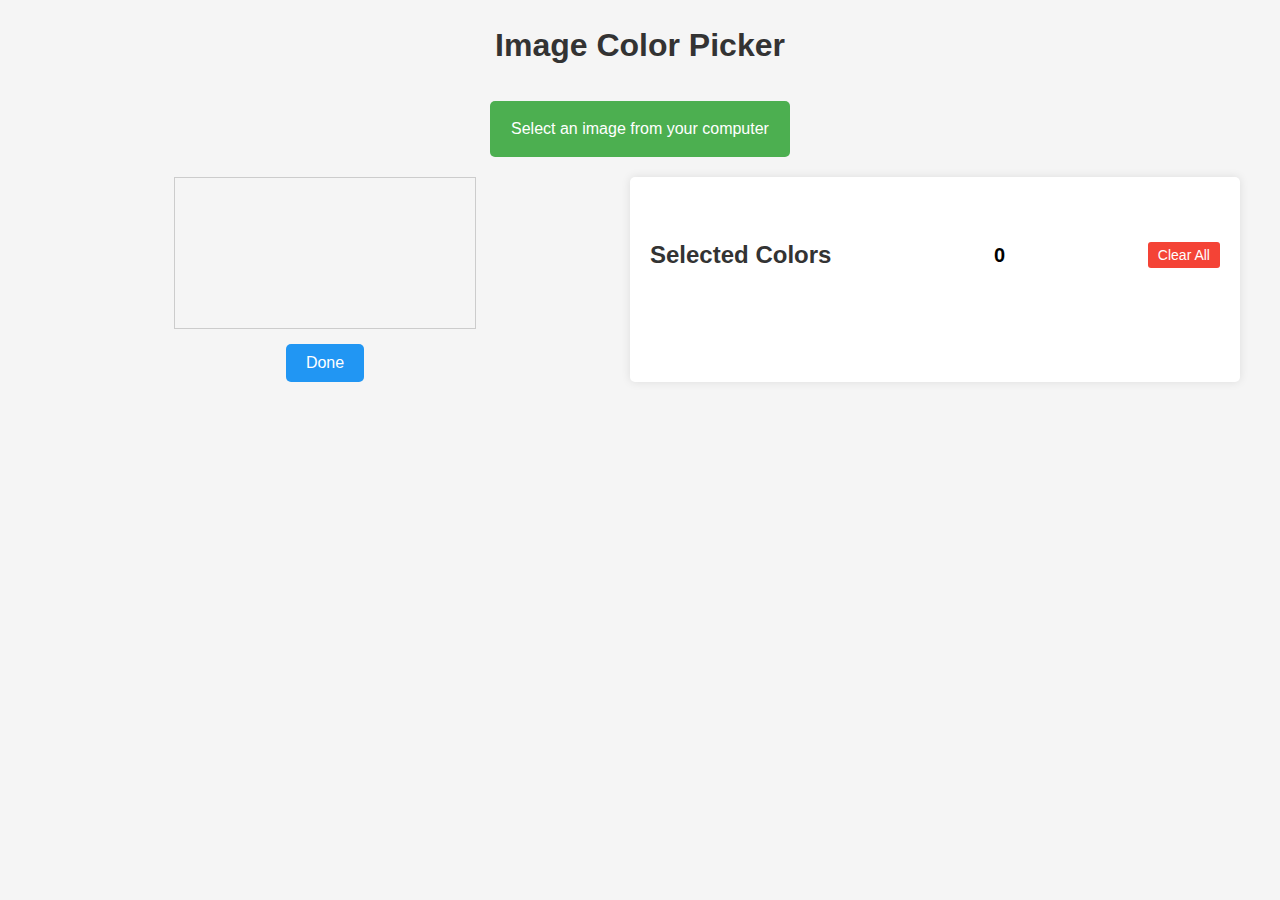
<file: index.html>
<!DOCTYPE html>
<html lang="en">
<head>
    <meta charset="UTF-8">
    <meta name="viewport" content="width=device-width, initial-scale=1.0">
    <title>Image Color Picker</title>
    <link rel="stylesheet" href="styles/main.css">
</head>
<body>
    <div class="container">
        <h1>Image Color Picker</h1>
        
        <div id="upload-section">
            <label for="image-upload" class="upload-label">Select an image from your computer</label>
            <input type="file" id="image-upload" accept="image/*">
        </div>
        
        <div id="app-container" class="hidden">
            <div class="image-container">
                <canvas id="image-canvas"></canvas>
                <button id="done-button">Done</button>
            </div>
            
            <div class="colors-container">
                <div class="colors-header">
                    <h2>Selected Colors</h2>
                    <div id="color-counter" class="color-counter"></div>
                    <button id="clear-button" class="clear-button">Clear All</button>
                </div>
                <div id="colors-list" class="colors-list"></div>
            </div>
        </div>
        
        <div id="success-message" class="hidden">
            <p>Colors copied to clipboard!</p>
            <button id="new-image-button">Pick colors from another image</button>
        </div>
    </div>
    
    <script src="scripts/main.js"></script>
</body>
</html>
</file>
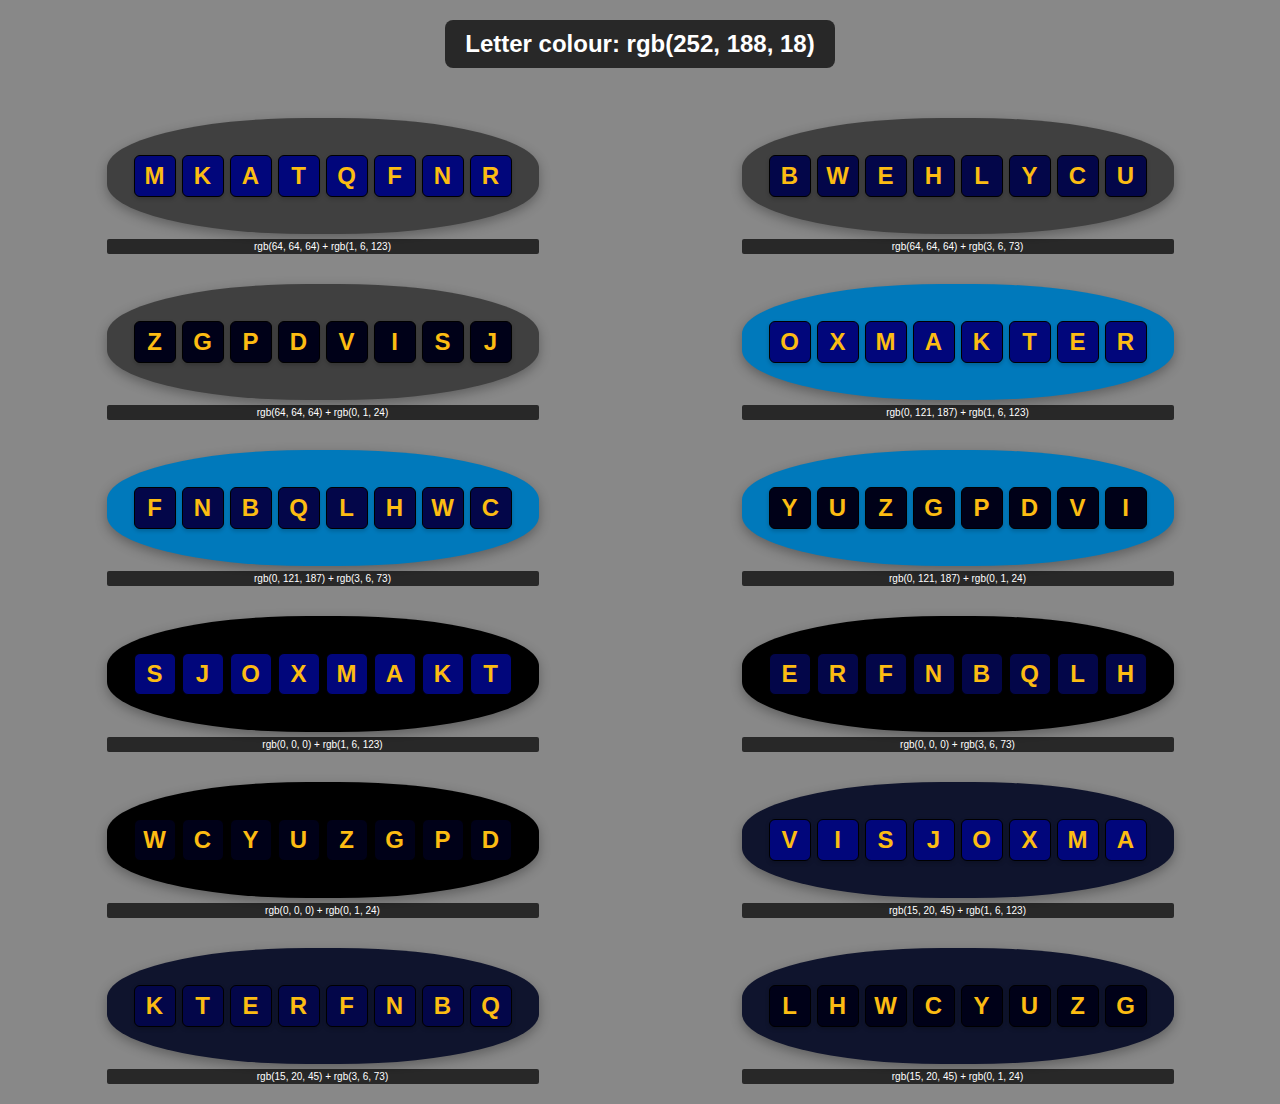
<file: tile_variations..html>
<!DOCTYPE html>
<html lang="en">
<head>
    <meta charset="UTF-8">
    <meta name="viewport" content="width=device-width, initial-scale=1.0">
    <title>Letter Tiles Color Combinations</title>
<style>
    * {
        --yellow1: rgb(252, 188, 18);
        --dark-grey: rgb(64, 64, 64);
        --mid-grey: rgb(0, 121, 187);
        --black: rgb(0, 0, 0);
        --very-dark-blue: rgb(15, 20, 45);
        --tile-blue1: rgb(1, 6, 123);
        --tile-blue2: rgb(3, 6, 73);
        --tile-blue3: rgb(0, 1, 24);
    }
    
    body {
        background-color: #888;
        margin: 0;
        padding: 20px;
        font-family: Arial, sans-serif;
        display: grid;
        grid-template-columns: repeat(3, 1fr);
        gap: 30px;
        min-height: 100vh;
        align-items: center;
        justify-items: center;
    }
    
    .title {
        grid-column: 1 / -1;
        font-size: 24px;
        font-weight: bold;
        color: white;
        text-align: center;
        margin-bottom: 20px;
        background-color: rgba(0,0,0,0.7);
        padding: 10px 20px;
        border-radius: 8px;
    }
    
    .ellipse {
        width: 400px;
        height: 100px;
        border-radius: 200px / 50px;
        display: flex;
        align-items: center;
        justify-content: center;
        gap: 6px;
        padding: 8px 16px;
        box-shadow: 0 4px 12px rgba(0, 0, 0, 0.3);
    }
    
    .letter-tile {
        width: 40px;
        height: 40px;
        color: var(--yellow1);
        display: flex;
        align-items: center;
        justify-content: center;
        font-size: 24px;
        font-weight: bold;
        font-family: Arial, sans-serif;
        border-radius: 6px;
        border: 1px solid #000;
        box-shadow: 0 2px 4px rgba(0, 0, 0, 0.2);
    }
    
    /* Ellipse background classes */
    .ellipse-dark-grey { background-color: var(--dark-grey); }
    .ellipse-mid-grey { background-color: var(--mid-grey); }
    .ellipse-black { background-color: var(--black); }
    .ellipse-very-dark-blue { background-color: var(--very-dark-blue); }
    
    /* Tile background classes */
    .tile-blue1 { background-color: var(--tile-blue1); }
    .tile-blue2 { background-color: var(--tile-blue2); }
    .tile-blue3 { background-color: var(--tile-blue3); }
    
    .color-label {
        font-size: 10px;
        color: white;
        text-align: center;
        margin-top: 5px;
        background-color: rgba(0,0,0,0.7);
        padding: 2px 4px;
        border-radius: 2px;
    }
    
    @media (max-width: 1400px) {
        body {
            grid-template-columns: repeat(2, 1fr);
        }
    }
    
    @media (max-width: 900px) {
        body {
            grid-template-columns: 1fr;
        }
        
        .ellipse {
            width: 90vw;
            height: 12vw;
            border-radius: 45vw / 6vw;
        }
        
        .letter-tile {
            width: 8vw;
            height: 8vw;
            font-size: 4vw;
        }
    }
</style>
</head>
<body>
    <div class="title">Letter colour: rgb(252, 188, 18)</div>
    
    <!-- Dark Grey Ellipse + Blue1 Tiles -->
    <div>
        <div class="ellipse ellipse-dark-grey">
            <div class="letter-tile tile-blue1">M</div>
            <div class="letter-tile tile-blue1">K</div>
            <div class="letter-tile tile-blue1">A</div>
            <div class="letter-tile tile-blue1">T</div>
            <div class="letter-tile tile-blue1">Q</div>
            <div class="letter-tile tile-blue1">F</div>
            <div class="letter-tile tile-blue1">N</div>
            <div class="letter-tile tile-blue1">R</div>
        </div>
        <div class="color-label">rgb(64, 64, 64) + rgb(1, 6, 123)</div>
    </div>
    
    <!-- Dark Grey Ellipse + Blue2 Tiles -->
    <div>
        <div class="ellipse ellipse-dark-grey">
            <div class="letter-tile tile-blue2">B</div>
            <div class="letter-tile tile-blue2">W</div>
            <div class="letter-tile tile-blue2">E</div>
            <div class="letter-tile tile-blue2">H</div>
            <div class="letter-tile tile-blue2">L</div>
            <div class="letter-tile tile-blue2">Y</div>
            <div class="letter-tile tile-blue2">C</div>
            <div class="letter-tile tile-blue2">U</div>
        </div>
        <div class="color-label">rgb(64, 64, 64) + rgb(3, 6, 73)</div>
    </div>
    
    <!-- Dark Grey Ellipse + Blue3 Tiles -->
    <div>
        <div class="ellipse ellipse-dark-grey">
            <div class="letter-tile tile-blue3">Z</div>
            <div class="letter-tile tile-blue3">G</div>
            <div class="letter-tile tile-blue3">P</div>
            <div class="letter-tile tile-blue3">D</div>
            <div class="letter-tile tile-blue3">V</div>
            <div class="letter-tile tile-blue3">I</div>
            <div class="letter-tile tile-blue3">S</div>
            <div class="letter-tile tile-blue3">J</div>
        </div>
        <div class="color-label">rgb(64, 64, 64) + rgb(0, 1, 24)</div>
    </div>
    
    <!-- Mid Grey Ellipse + Blue1 Tiles -->
    <div>
        <div class="ellipse ellipse-mid-grey">
            <div class="letter-tile tile-blue1">O</div>
            <div class="letter-tile tile-blue1">X</div>
            <div class="letter-tile tile-blue1">M</div>
            <div class="letter-tile tile-blue1">A</div>
            <div class="letter-tile tile-blue1">K</div>
            <div class="letter-tile tile-blue1">T</div>
            <div class="letter-tile tile-blue1">E</div>
            <div class="letter-tile tile-blue1">R</div>
        </div>
        <div class="color-label">rgb(0, 121, 187) + rgb(1, 6, 123)</div>
    </div>
    
    <!-- Mid Grey Ellipse + Blue2 Tiles -->
    <div>
        <div class="ellipse ellipse-mid-grey">
            <div class="letter-tile tile-blue2">F</div>
            <div class="letter-tile tile-blue2">N</div>
            <div class="letter-tile tile-blue2">B</div>
            <div class="letter-tile tile-blue2">Q</div>
            <div class="letter-tile tile-blue2">L</div>
            <div class="letter-tile tile-blue2">H</div>
            <div class="letter-tile tile-blue2">W</div>
            <div class="letter-tile tile-blue2">C</div>
        </div>
        <div class="color-label">rgb(0, 121, 187) + rgb(3, 6, 73)</div>
    </div>
    
    <!-- Mid Grey Ellipse + Blue3 Tiles -->
    <div>
        <div class="ellipse ellipse-mid-grey">
            <div class="letter-tile tile-blue3">Y</div>
            <div class="letter-tile tile-blue3">U</div>
            <div class="letter-tile tile-blue3">Z</div>
            <div class="letter-tile tile-blue3">G</div>
            <div class="letter-tile tile-blue3">P</div>
            <div class="letter-tile tile-blue3">D</div>
            <div class="letter-tile tile-blue3">V</div>
            <div class="letter-tile tile-blue3">I</div>
        </div>
        <div class="color-label">rgb(0, 121, 187) + rgb(0, 1, 24)</div>
    </div>
    
    <!-- Black Ellipse + Blue1 Tiles -->
    <div>
        <div class="ellipse ellipse-black">
            <div class="letter-tile tile-blue1">S</div>
            <div class="letter-tile tile-blue1">J</div>
            <div class="letter-tile tile-blue1">O</div>
            <div class="letter-tile tile-blue1">X</div>
            <div class="letter-tile tile-blue1">M</div>
            <div class="letter-tile tile-blue1">A</div>
            <div class="letter-tile tile-blue1">K</div>
            <div class="letter-tile tile-blue1">T</div>
        </div>
        <div class="color-label">rgb(0, 0, 0) + rgb(1, 6, 123)</div>
    </div>
    
    <!-- Black Ellipse + Blue2 Tiles -->
    <div>
        <div class="ellipse ellipse-black">
            <div class="letter-tile tile-blue2">E</div>
            <div class="letter-tile tile-blue2">R</div>
            <div class="letter-tile tile-blue2">F</div>
            <div class="letter-tile tile-blue2">N</div>
            <div class="letter-tile tile-blue2">B</div>
            <div class="letter-tile tile-blue2">Q</div>
            <div class="letter-tile tile-blue2">L</div>
            <div class="letter-tile tile-blue2">H</div>
        </div>
        <div class="color-label">rgb(0, 0, 0) + rgb(3, 6, 73)</div>
    </div>
    
    <!-- Black Ellipse + Blue3 Tiles -->
    <div>
        <div class="ellipse ellipse-black">
            <div class="letter-tile tile-blue3">W</div>
            <div class="letter-tile tile-blue3">C</div>
            <div class="letter-tile tile-blue3">Y</div>
            <div class="letter-tile tile-blue3">U</div>
            <div class="letter-tile tile-blue3">Z</div>
            <div class="letter-tile tile-blue3">G</div>
            <div class="letter-tile tile-blue3">P</div>
            <div class="letter-tile tile-blue3">D</div>
        </div>
        <div class="color-label">rgb(0, 0, 0) + rgb(0, 1, 24)</div>
    </div>
    
    <!-- Very Dark Blue Ellipse + Blue1 Tiles -->
    <div>
        <div class="ellipse ellipse-very-dark-blue">
            <div class="letter-tile tile-blue1">V</div>
            <div class="letter-tile tile-blue1">I</div>
            <div class="letter-tile tile-blue1">S</div>
            <div class="letter-tile tile-blue1">J</div>
            <div class="letter-tile tile-blue1">O</div>
            <div class="letter-tile tile-blue1">X</div>
            <div class="letter-tile tile-blue1">M</div>
            <div class="letter-tile tile-blue1">A</div>
        </div>
        <div class="color-label">rgb(15, 20, 45) + rgb(1, 6, 123)</div>
    </div>
    
    <!-- Very Dark Blue Ellipse + Blue2 Tiles -->
    <div>
        <div class="ellipse ellipse-very-dark-blue">
            <div class="letter-tile tile-blue2">K</div>
            <div class="letter-tile tile-blue2">T</div>
            <div class="letter-tile tile-blue2">E</div>
            <div class="letter-tile tile-blue2">R</div>
            <div class="letter-tile tile-blue2">F</div>
            <div class="letter-tile tile-blue2">N</div>
            <div class="letter-tile tile-blue2">B</div>
            <div class="letter-tile tile-blue2">Q</div>
        </div>
        <div class="color-label">rgb(15, 20, 45) + rgb(3, 6, 73)</div>
    </div>
    
    <!-- Very Dark Blue Ellipse + Blue3 Tiles -->
    <div>
        <div class="ellipse ellipse-very-dark-blue">
            <div class="letter-tile tile-blue3">L</div>
            <div class="letter-tile tile-blue3">H</div>
            <div class="letter-tile tile-blue3">W</div>
            <div class="letter-tile tile-blue3">C</div>
            <div class="letter-tile tile-blue3">Y</div>
            <div class="letter-tile tile-blue3">U</div>
            <div class="letter-tile tile-blue3">Z</div>
            <div class="letter-tile tile-blue3">G</div>
        </div>
        <div class="color-label">rgb(15, 20, 45) + rgb(0, 1, 24)</div>
    </div>
</body>
</html>
</file>
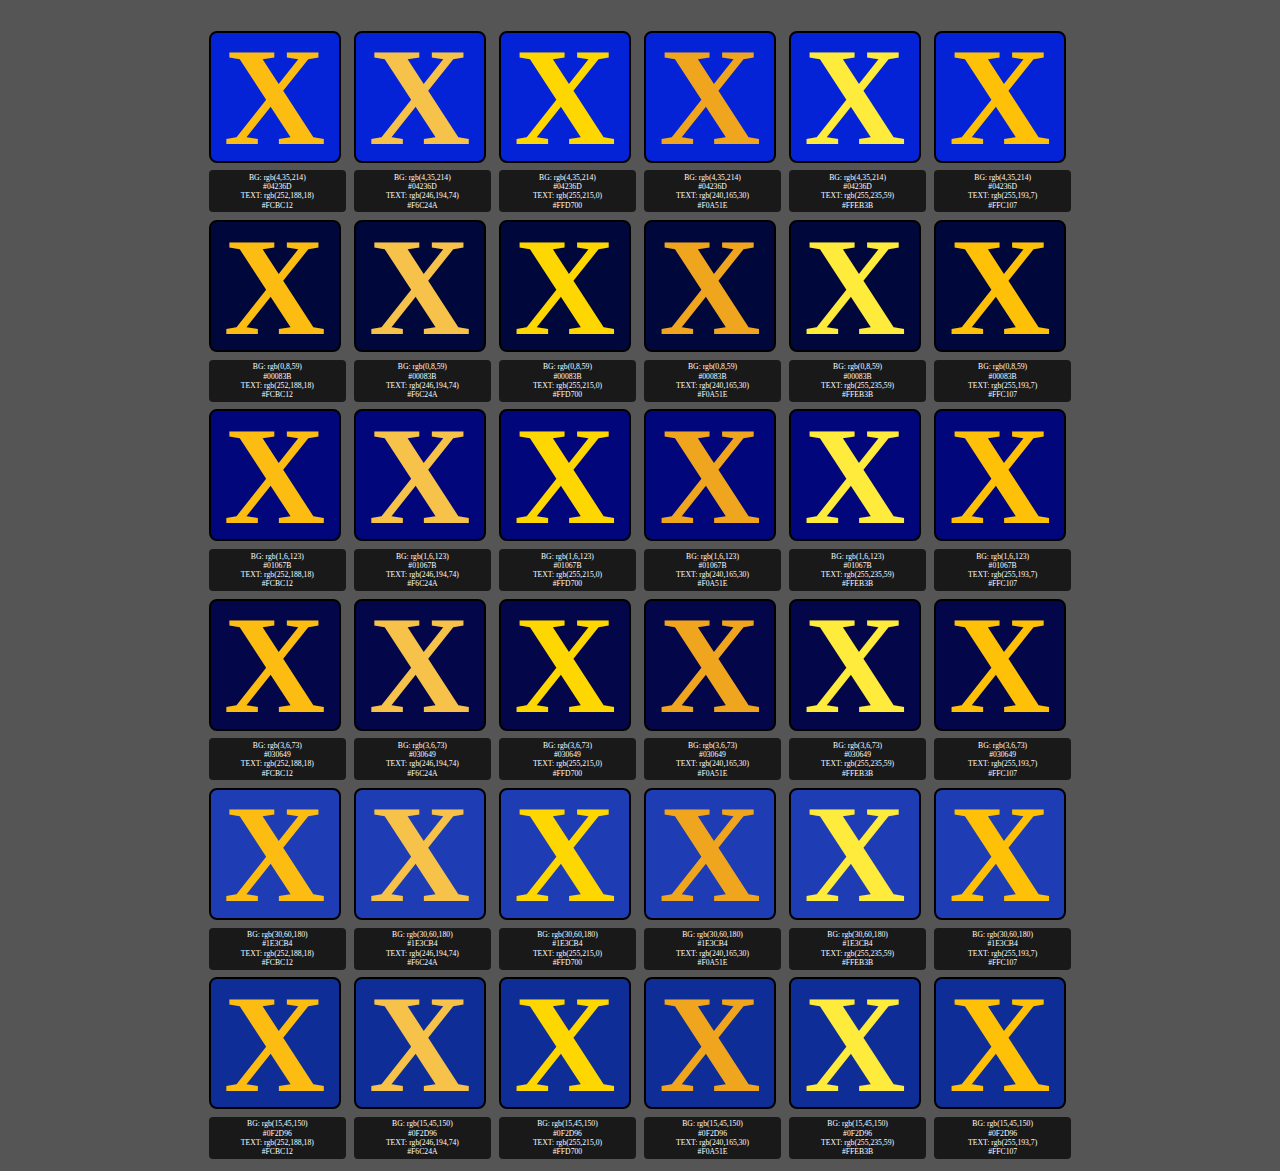
<file: tile_variations.html>
<!DOCTYPE html>
<html lang="en">
<head>
    <meta charset="UTF-8">
    <meta name="viewport" content="width=device-width, initial-scale=1.0">
    <title>Color Variations</title>
<style>
    * {
        --blue1: rgb(4, 35, 214);
        --blue2: rgb(0, 8, 59);
        --blue3: rgb(1, 6, 123);
        --blue4: rgb(3, 6, 73);
        --blue5: rgb(30, 60, 180);
        --blue6: rgb(15, 45, 150);
        --yellow1: rgb(252, 188, 18);
        --yellow2: rgb(246, 194, 74);
        --yellow3: rgb(255, 215, 0);
        --yellow4: rgb(240, 165, 30);
        --yellow5: rgb(255, 235, 59);
        --yellow6: rgb(255, 193, 7);
        background-color: #555;
    }
    .color-square {
        height: 10vw;
        width: 10vw;
        border: 2px solid #000;
        display: flex;
        align-items: center;
        justify-content: center;
        font-size: 11vw;
        font-weight: bold;
        margin: 0.3vw;
        border-radius: 8px;
    }
    
    .color-label {
        font-size: 0.6vw;
        color: white;
        text-align: center;
        line-height: 1.2;
        margin: 0.3vw;
        padding: 0.2vw;
        background-color: rgba(0,0,0,0.7);
        border-radius: 4px;
    }
    div#main {
        display: grid;
        grid-template-columns: repeat(6, 1fr);
        grid-template-rows: repeat(12, auto);
        gap: 0;
        width: 68vw;
        height: auto;
        margin: 0 auto;
        margin-top: 3vh;
        border: none;
    }
    .bg-blue1 { background-color: var(--blue1); }
    .bg-blue2 { background-color: var(--blue2); }
    .bg-blue3 { background-color: var(--blue3); }
    .bg-blue4 { background-color: var(--blue4); }
    .bg-blue5 { background-color: var(--blue5); }
    .bg-blue6 { background-color: var(--blue6); }
    
    .text-yellow1 { color: var(--yellow1); }
    .text-yellow2 { color: var(--yellow2); }
    .text-yellow3 { color: var(--yellow3); }
    .text-yellow4 { color: var(--yellow4); }
    .text-yellow5 { color: var(--yellow5); }
    .text-yellow6 { color: var(--yellow6); }
    
    .color-square {
        border-radius: 8px;
    }
</style>
</head>
<body>
    <div id="main">
        <!-- Row 1: Blue1 backgrounds with all yellow text colors -->
        <div class="color-square bg-blue1 text-yellow1">X</div>
        <div class="color-square bg-blue1 text-yellow2">X</div>
        <div class="color-square bg-blue1 text-yellow3">X</div>
        <div class="color-square bg-blue1 text-yellow4">X</div>
        <div class="color-square bg-blue1 text-yellow5">X</div>
        <div class="color-square bg-blue1 text-yellow6">X</div>
        
        <!-- Labels for Row 1 -->
        <div class="color-label">BG: rgb(4,35,214)<br>#04236D<br>TEXT: rgb(252,188,18)<br>#FCBC12</div>
        <div class="color-label">BG: rgb(4,35,214)<br>#04236D<br>TEXT: rgb(246,194,74)<br>#F6C24A</div>
        <div class="color-label">BG: rgb(4,35,214)<br>#04236D<br>TEXT: rgb(255,215,0)<br>#FFD700</div>
        <div class="color-label">BG: rgb(4,35,214)<br>#04236D<br>TEXT: rgb(240,165,30)<br>#F0A51E</div>
        <div class="color-label">BG: rgb(4,35,214)<br>#04236D<br>TEXT: rgb(255,235,59)<br>#FFEB3B</div>
        <div class="color-label">BG: rgb(4,35,214)<br>#04236D<br>TEXT: rgb(255,193,7)<br>#FFC107</div>
        
        <!-- Row 2: Blue2 backgrounds with all yellow text colors -->
        <div class="color-square bg-blue2 text-yellow1">X</div>
        <div class="color-square bg-blue2 text-yellow2">X</div>
        <div class="color-square bg-blue2 text-yellow3">X</div>
        <div class="color-square bg-blue2 text-yellow4">X</div>
        <div class="color-square bg-blue2 text-yellow5">X</div>
        <div class="color-square bg-blue2 text-yellow6">X</div>
        
        <!-- Labels for Row 2 -->
        <div class="color-label">BG: rgb(0,8,59)<br>#00083B<br>TEXT: rgb(252,188,18)<br>#FCBC12</div>
        <div class="color-label">BG: rgb(0,8,59)<br>#00083B<br>TEXT: rgb(246,194,74)<br>#F6C24A</div>
        <div class="color-label">BG: rgb(0,8,59)<br>#00083B<br>TEXT: rgb(255,215,0)<br>#FFD700</div>
        <div class="color-label">BG: rgb(0,8,59)<br>#00083B<br>TEXT: rgb(240,165,30)<br>#F0A51E</div>
        <div class="color-label">BG: rgb(0,8,59)<br>#00083B<br>TEXT: rgb(255,235,59)<br>#FFEB3B</div>
        <div class="color-label">BG: rgb(0,8,59)<br>#00083B<br>TEXT: rgb(255,193,7)<br>#FFC107</div>
        
        <!-- Row 3: Blue3 backgrounds with all yellow text colors -->
        <div class="color-square bg-blue3 text-yellow1">X</div>
        <div class="color-square bg-blue3 text-yellow2">X</div>
        <div class="color-square bg-blue3 text-yellow3">X</div>
        <div class="color-square bg-blue3 text-yellow4">X</div>
        <div class="color-square bg-blue3 text-yellow5">X</div>
        <div class="color-square bg-blue3 text-yellow6">X</div>
        
        <!-- Labels for Row 3 -->
        <div class="color-label">BG: rgb(1,6,123)<br>#01067B<br>TEXT: rgb(252,188,18)<br>#FCBC12</div>
        <div class="color-label">BG: rgb(1,6,123)<br>#01067B<br>TEXT: rgb(246,194,74)<br>#F6C24A</div>
        <div class="color-label">BG: rgb(1,6,123)<br>#01067B<br>TEXT: rgb(255,215,0)<br>#FFD700</div>
        <div class="color-label">BG: rgb(1,6,123)<br>#01067B<br>TEXT: rgb(240,165,30)<br>#F0A51E</div>
        <div class="color-label">BG: rgb(1,6,123)<br>#01067B<br>TEXT: rgb(255,235,59)<br>#FFEB3B</div>
        <div class="color-label">BG: rgb(1,6,123)<br>#01067B<br>TEXT: rgb(255,193,7)<br>#FFC107</div>
        
        <!-- Row 4: Blue4 backgrounds with all yellow text colors -->
        <div class="color-square bg-blue4 text-yellow1">X</div>
        <div class="color-square bg-blue4 text-yellow2">X</div>
        <div class="color-square bg-blue4 text-yellow3">X</div>
        <div class="color-square bg-blue4 text-yellow4">X</div>
        <div class="color-square bg-blue4 text-yellow5">X</div>
        <div class="color-square bg-blue4 text-yellow6">X</div>
        
        <!-- Labels for Row 4 -->
        <div class="color-label">BG: rgb(3,6,73)<br>#030649<br>TEXT: rgb(252,188,18)<br>#FCBC12</div>
        <div class="color-label">BG: rgb(3,6,73)<br>#030649<br>TEXT: rgb(246,194,74)<br>#F6C24A</div>
        <div class="color-label">BG: rgb(3,6,73)<br>#030649<br>TEXT: rgb(255,215,0)<br>#FFD700</div>
        <div class="color-label">BG: rgb(3,6,73)<br>#030649<br>TEXT: rgb(240,165,30)<br>#F0A51E</div>
        <div class="color-label">BG: rgb(3,6,73)<br>#030649<br>TEXT: rgb(255,235,59)<br>#FFEB3B</div>
        <div class="color-label">BG: rgb(3,6,73)<br>#030649<br>TEXT: rgb(255,193,7)<br>#FFC107</div>
        
        <!-- Row 5: Blue5 backgrounds with all yellow text colors -->
        <div class="color-square bg-blue5 text-yellow1">X</div>
        <div class="color-square bg-blue5 text-yellow2">X</div>
        <div class="color-square bg-blue5 text-yellow3">X</div>
        <div class="color-square bg-blue5 text-yellow4">X</div>
        <div class="color-square bg-blue5 text-yellow5">X</div>
        <div class="color-square bg-blue5 text-yellow6">X</div>
        
        <!-- Labels for Row 5 -->
        <div class="color-label">BG: rgb(30,60,180)<br>#1E3CB4<br>TEXT: rgb(252,188,18)<br>#FCBC12</div>
        <div class="color-label">BG: rgb(30,60,180)<br>#1E3CB4<br>TEXT: rgb(246,194,74)<br>#F6C24A</div>
        <div class="color-label">BG: rgb(30,60,180)<br>#1E3CB4<br>TEXT: rgb(255,215,0)<br>#FFD700</div>
        <div class="color-label">BG: rgb(30,60,180)<br>#1E3CB4<br>TEXT: rgb(240,165,30)<br>#F0A51E</div>
        <div class="color-label">BG: rgb(30,60,180)<br>#1E3CB4<br>TEXT: rgb(255,235,59)<br>#FFEB3B</div>
        <div class="color-label">BG: rgb(30,60,180)<br>#1E3CB4<br>TEXT: rgb(255,193,7)<br>#FFC107</div>
        
        <!-- Row 6: Blue6 backgrounds with all yellow text colors -->
        <div class="color-square bg-blue6 text-yellow1">X</div>
        <div class="color-square bg-blue6 text-yellow2">X</div>
        <div class="color-square bg-blue6 text-yellow3">X</div>
        <div class="color-square bg-blue6 text-yellow4">X</div>
        <div class="color-square bg-blue6 text-yellow5">X</div>
        <div class="color-square bg-blue6 text-yellow6">X</div>
        
        <!-- Labels for Row 6 -->
        <div class="color-label">BG: rgb(15,45,150)<br>#0F2D96<br>TEXT: rgb(252,188,18)<br>#FCBC12</div>
        <div class="color-label">BG: rgb(15,45,150)<br>#0F2D96<br>TEXT: rgb(246,194,74)<br>#F6C24A</div>
        <div class="color-label">BG: rgb(15,45,150)<br>#0F2D96<br>TEXT: rgb(255,215,0)<br>#FFD700</div>
        <div class="color-label">BG: rgb(15,45,150)<br>#0F2D96<br>TEXT: rgb(240,165,30)<br>#F0A51E</div>
        <div class="color-label">BG: rgb(15,45,150)<br>#0F2D96<br>TEXT: rgb(255,235,59)<br>#FFEB3B</div>
        <div class="color-label">BG: rgb(15,45,150)<br>#0F2D96<br>TEXT: rgb(255,193,7)<br>#FFC107</div>
    </div>
</body>
</html>
</file>
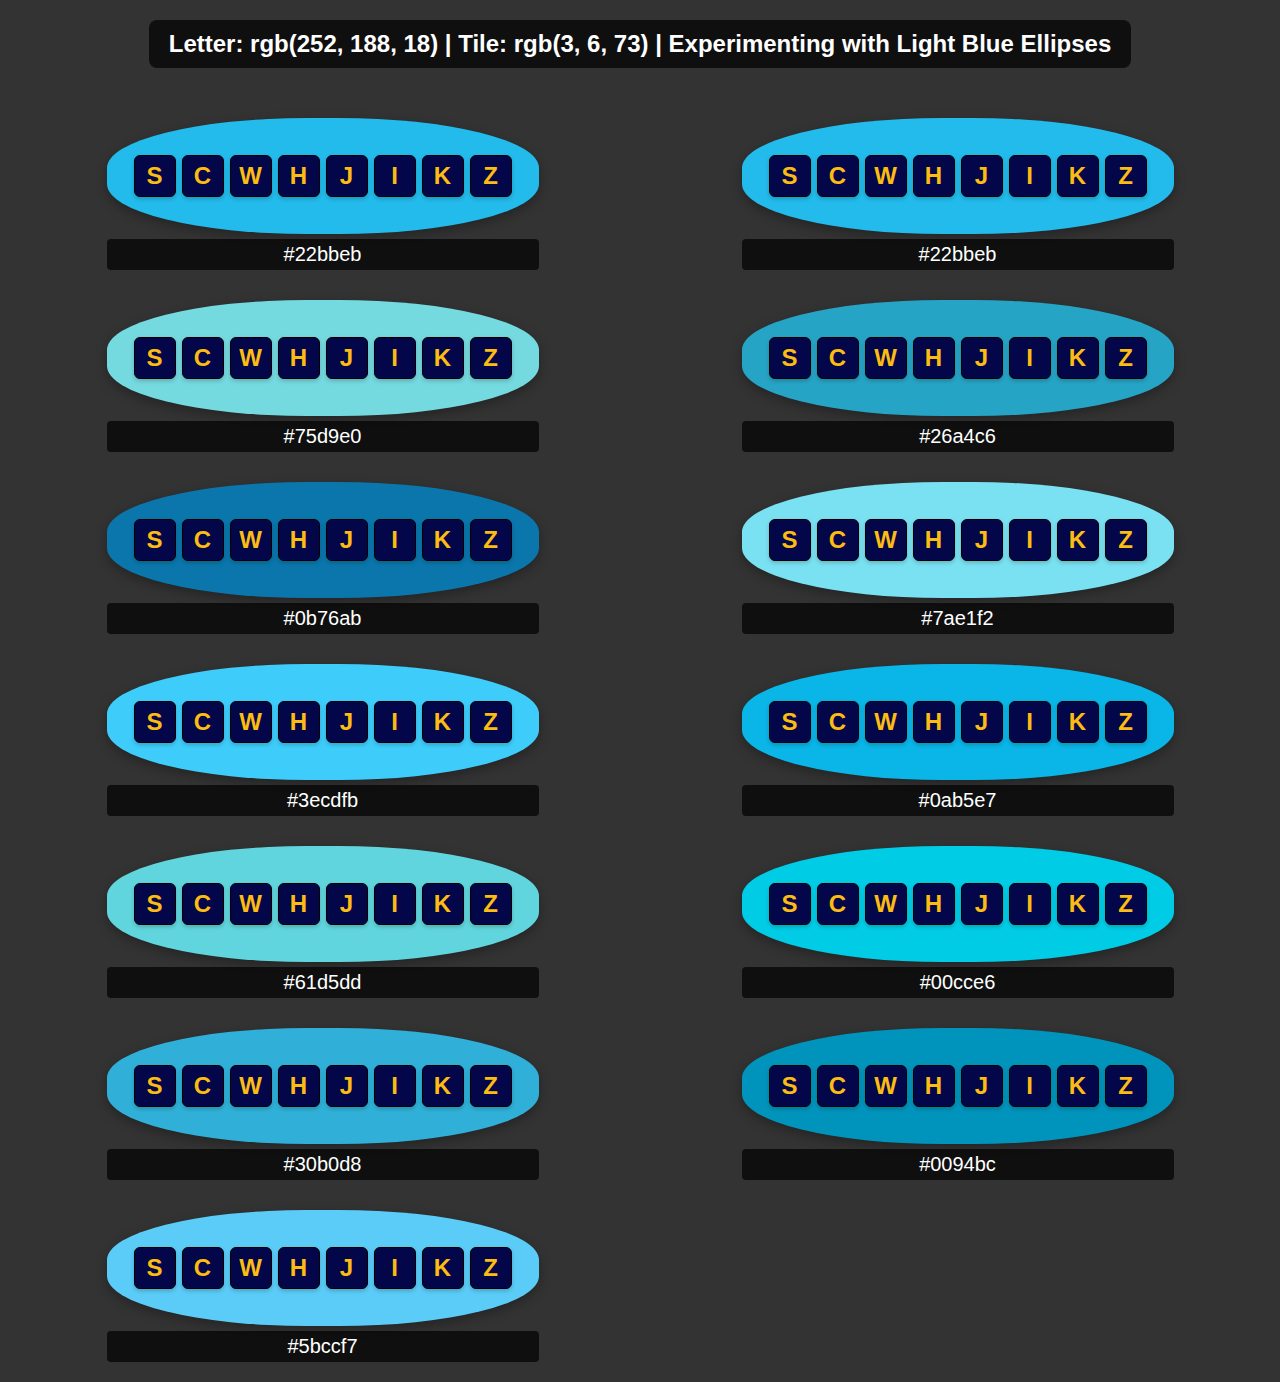
<file: tile_variations_3.html>
<!DOCTYPE html>
<html lang="en">
<head>
    <meta charset="UTF-8">
    <meta name="viewport" content="width=device-width, initial-scale=1.0">
    <title>Light Blue Ellipse Background Experiments</title>
<style>
    * {
        --yellow1: rgb(252, 188, 18);
        --tile-blue: rgb(3, 6, 73);
        
        /* Selected light blue variations */
        --blue-1: #22bbeb;
        --blue-2: #22bbeb;
        --blue-3: #75d9e0;
        --blue-4: #26a4c6;
        --blue-5: #0b76ab;
        --blue-6: #7ae1f2;
        --blue-7: #3ecdfb;
        --blue-8: #0ab5e7;
        --blue-9: #61d5dd;
        --blue-10: #00cce6;
        --blue-11: #30b0d8;
        --blue-12: #0094bc;
        --blue-13: #5bccf7;
    }
    
    body {
        background-color: #333;
        margin: 0;
        padding: 20px;
        font-family: Arial, sans-serif;
        display: grid;
        grid-template-columns: repeat(3, 1fr);
        gap: 30px;
        min-height: 100vh;
        align-items: center;
        justify-items: center;
    }
    
    .title {
        grid-column: 1 / -1;
        font-size: 24px;
        font-weight: bold;
        color: white;
        text-align: center;
        margin-bottom: 20px;
        background-color: rgba(0,0,0,0.7);
        padding: 10px 20px;
        border-radius: 8px;
    }
    
    .ellipse {
        width: 400px;
        height: 100px;
        border-radius: 200px / 50px;
        display: flex;
        align-items: center;
        justify-content: center;
        gap: 6px;
        padding: 8px 16px;
        box-shadow: 0 4px 12px rgba(0, 0, 0, 0.3);
    }
    
    .letter-tile {
        width: 40px;
        height: 40px;
        background-color: var(--tile-blue);
        color: var(--yellow1);
        display: flex;
        align-items: center;
        justify-content: center;
        font-size: 24px;
        font-weight: bold;
        font-family: Arial, sans-serif;
        border-radius: 6px;
        border: 1px solid #000;
        box-shadow: 0 2px 4px rgba(0, 0, 0, 0.2);
    }
    
    /* Ellipse background classes */
    .ellipse-1 { background-color: var(--blue-1); }
    .ellipse-2 { background-color: var(--blue-2); }
    .ellipse-3 { background-color: var(--blue-3); }
    .ellipse-4 { background-color: var(--blue-4); }
    .ellipse-5 { background-color: var(--blue-5); }
    .ellipse-6 { background-color: var(--blue-6); }
    .ellipse-7 { background-color: var(--blue-7); }
    .ellipse-8 { background-color: var(--blue-8); }
    .ellipse-9 { background-color: var(--blue-9); }
    .ellipse-10 { background-color: var(--blue-10); }
    .ellipse-11 { background-color: var(--blue-11); }
    .ellipse-12 { background-color: var(--blue-12); }
    .ellipse-13 { background-color: var(--blue-13); }
    
    .color-label {
        font-size: 20px;
        color: white;
        text-align: center;
        margin-top: 5px;
        background-color: rgba(0,0,0,0.7);
        padding: 4px 8px;
        border-radius: 4px;
    }
    
    @media (max-width: 1400px) {
        body {
            grid-template-columns: repeat(2, 1fr);
        }
    }
    
    @media (max-width: 900px) {
        body {
            grid-template-columns: 1fr;
        }
        
        .ellipse {
            width: 90vw;
            height: 12vw;
            border-radius: 45vw / 6vw;
        }
        
        .letter-tile {
            width: 8vw;
            height: 8vw;
            font-size: 4vw;
        }
        
        .color-label {
            font-size: 3vw;
        }
    }
</style>
</head>
<body>
    <div class="title">Letter: rgb(252, 188, 18) | Tile: rgb(3, 6, 73) | Experimenting with Light Blue Ellipses</div>
    
    <!-- Blue 1 -->
    <div>
        <div class="ellipse ellipse-1">
            <div class="letter-tile">S</div>
            <div class="letter-tile">C</div>
            <div class="letter-tile">W</div>
            <div class="letter-tile">H</div>
            <div class="letter-tile">J</div>
            <div class="letter-tile">I</div>
            <div class="letter-tile">K</div>
            <div class="letter-tile">Z</div>
        </div>
        <div class="color-label">#22bbeb</div>
    </div>
    
    <!-- Blue 2 -->
    <div>
        <div class="ellipse ellipse-2">
            <div class="letter-tile">S</div>
            <div class="letter-tile">C</div>
            <div class="letter-tile">W</div>
            <div class="letter-tile">H</div>
            <div class="letter-tile">J</div>
            <div class="letter-tile">I</div>
            <div class="letter-tile">K</div>
            <div class="letter-tile">Z</div>
        </div>
        <div class="color-label">#22bbeb</div>
    </div>
    
    <!-- Blue 3 -->
    <div>
        <div class="ellipse ellipse-3">
            <div class="letter-tile">S</div>
            <div class="letter-tile">C</div>
            <div class="letter-tile">W</div>
            <div class="letter-tile">H</div>
            <div class="letter-tile">J</div>
            <div class="letter-tile">I</div>
            <div class="letter-tile">K</div>
            <div class="letter-tile">Z</div>
        </div>
        <div class="color-label">#75d9e0</div>
    </div>
    
    <!-- Blue 4 -->
    <div>
        <div class="ellipse ellipse-4">
            <div class="letter-tile">S</div>
            <div class="letter-tile">C</div>
            <div class="letter-tile">W</div>
            <div class="letter-tile">H</div>
            <div class="letter-tile">J</div>
            <div class="letter-tile">I</div>
            <div class="letter-tile">K</div>
            <div class="letter-tile">Z</div>
        </div>
        <div class="color-label">#26a4c6</div>
    </div>
    
    <!-- Blue 5 -->
    <div>
        <div class="ellipse ellipse-5">
            <div class="letter-tile">S</div>
            <div class="letter-tile">C</div>
            <div class="letter-tile">W</div>
            <div class="letter-tile">H</div>
            <div class="letter-tile">J</div>
            <div class="letter-tile">I</div>
            <div class="letter-tile">K</div>
            <div class="letter-tile">Z</div>
        </div>
        <div class="color-label">#0b76ab</div>
    </div>
    
    <!-- Blue 6 -->
    <div>
        <div class="ellipse ellipse-6">
            <div class="letter-tile">S</div>
            <div class="letter-tile">C</div>
            <div class="letter-tile">W</div>
            <div class="letter-tile">H</div>
            <div class="letter-tile">J</div>
            <div class="letter-tile">I</div>
            <div class="letter-tile">K</div>
            <div class="letter-tile">Z</div>
        </div>
        <div class="color-label">#7ae1f2</div>
    </div>
    
    <!-- Blue 7 -->
    <div>
        <div class="ellipse ellipse-7">
            <div class="letter-tile">S</div>
            <div class="letter-tile">C</div>
            <div class="letter-tile">W</div>
            <div class="letter-tile">H</div>
            <div class="letter-tile">J</div>
            <div class="letter-tile">I</div>
            <div class="letter-tile">K</div>
            <div class="letter-tile">Z</div>
        </div>
        <div class="color-label">#3ecdfb</div>
    </div>
    
    <!-- Blue 8 -->
    <div>
        <div class="ellipse ellipse-8">
            <div class="letter-tile">S</div>
            <div class="letter-tile">C</div>
            <div class="letter-tile">W</div>
            <div class="letter-tile">H</div>
            <div class="letter-tile">J</div>
            <div class="letter-tile">I</div>
            <div class="letter-tile">K</div>
            <div class="letter-tile">Z</div>
        </div>
        <div class="color-label">#0ab5e7</div>
    </div>
    
    <!-- Blue 9 -->
    <div>
        <div class="ellipse ellipse-9">
            <div class="letter-tile">S</div>
            <div class="letter-tile">C</div>
            <div class="letter-tile">W</div>
            <div class="letter-tile">H</div>
            <div class="letter-tile">J</div>
            <div class="letter-tile">I</div>
            <div class="letter-tile">K</div>
            <div class="letter-tile">Z</div>
        </div>
        <div class="color-label">#61d5dd</div>
    </div>
    
    <!-- Blue 10 -->
    <div>
        <div class="ellipse ellipse-10">
            <div class="letter-tile">S</div>
            <div class="letter-tile">C</div>
            <div class="letter-tile">W</div>
            <div class="letter-tile">H</div>
            <div class="letter-tile">J</div>
            <div class="letter-tile">I</div>
            <div class="letter-tile">K</div>
            <div class="letter-tile">Z</div>
        </div>
        <div class="color-label">#00cce6</div>
    </div>
    
    <!-- Blue 11 -->
    <div>
        <div class="ellipse ellipse-11">
            <div class="letter-tile">S</div>
            <div class="letter-tile">C</div>
            <div class="letter-tile">W</div>
            <div class="letter-tile">H</div>
            <div class="letter-tile">J</div>
            <div class="letter-tile">I</div>
            <div class="letter-tile">K</div>
            <div class="letter-tile">Z</div>
        </div>
        <div class="color-label">#30b0d8</div>
    </div>
    
    <!-- Blue 12 -->
    <div>
        <div class="ellipse ellipse-12">
            <div class="letter-tile">S</div>
            <div class="letter-tile">C</div>
            <div class="letter-tile">W</div>
            <div class="letter-tile">H</div>
            <div class="letter-tile">J</div>
            <div class="letter-tile">I</div>
            <div class="letter-tile">K</div>
            <div class="letter-tile">Z</div>
        </div>
        <div class="color-label">#0094bc</div>
    </div>
    
    <!-- Blue 13 -->
    <div>
        <div class="ellipse ellipse-13">
            <div class="letter-tile">S</div>
            <div class="letter-tile">C</div>
            <div class="letter-tile">W</div>
            <div class="letter-tile">H</div>
            <div class="letter-tile">J</div>
            <div class="letter-tile">I</div>
            <div class="letter-tile">K</div>
            <div class="letter-tile">Z</div>
        </div>
        <div class="color-label">#5bccf7</div>
    </div>
</body>
</html>
</file>
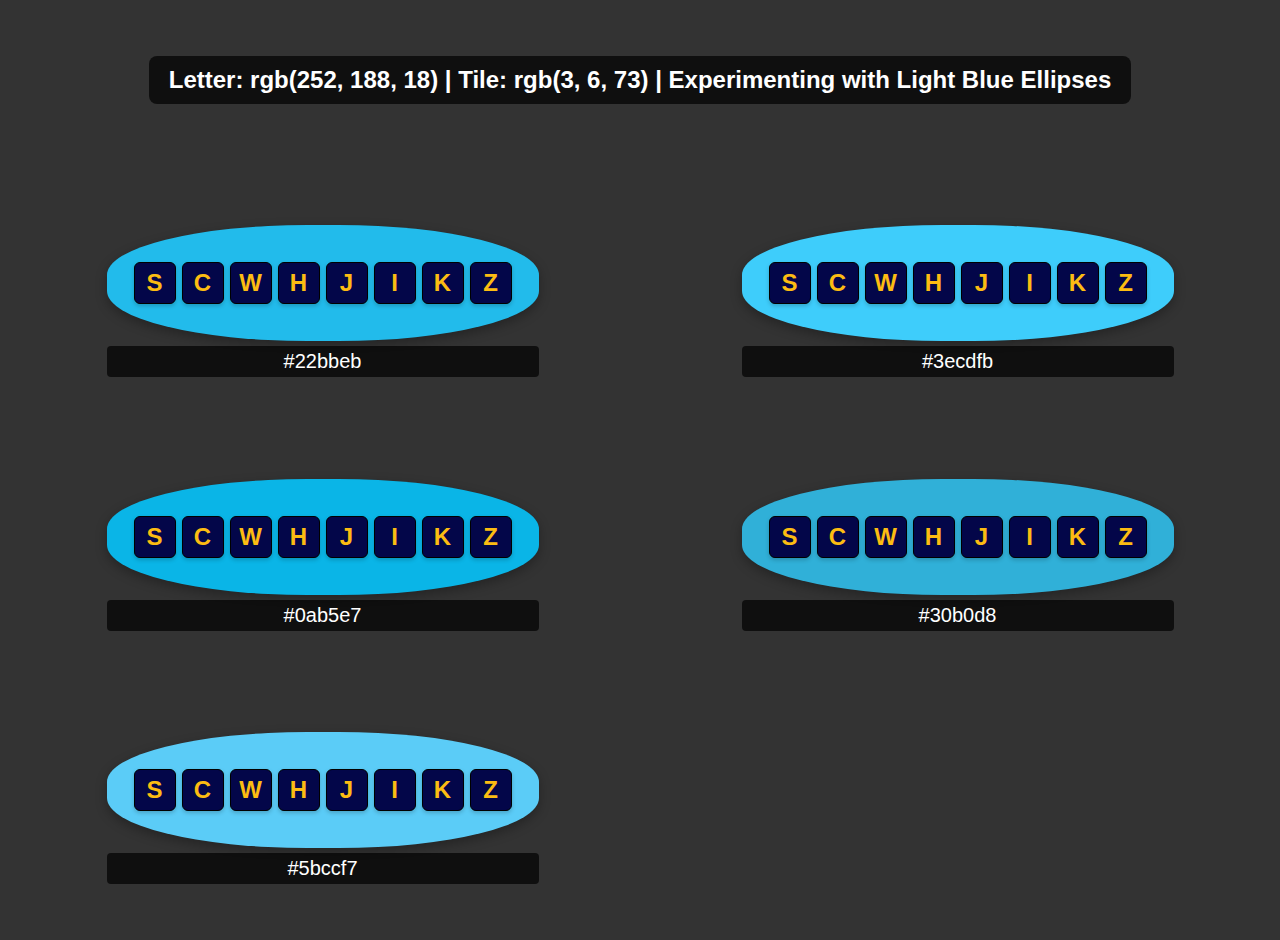
<file: tile_variations_4.html>
<!DOCTYPE html>
<html lang="en">
<head>
    <meta charset="UTF-8">
    <meta name="viewport" content="width=device-width, initial-scale=1.0">
    <title>Light Blue Ellipse Background Experiments</title>
<style>
    :root {
        --yellow1: rgb(252, 188, 18);
        --tile-blue: rgb(3, 6, 73);
        
        /* Edit this list to change colors - HTML will adapt automatically */
        --clr-01: #22bbeb;
        --clr-02: #3ecdfb;
        --clr-03: #0ab5e7;
        --clr-04: #30b0d8;
        --clr-05: #5bccf7;
    }
    
    body {
        background-color: #333;
        margin: 0;
        padding: 20px;
        font-family: Arial, sans-serif;
        display: grid;
        grid-template-columns: repeat(3, 1fr);
        gap: 30px;
        min-height: 100vh;
        align-items: center;
        justify-items: center;
    }
    
    .title {
        grid-column: 1 / -1;
        font-size: 24px;
        font-weight: bold;
        color: white;
        text-align: center;
        margin-bottom: 20px;
        background-color: rgba(0,0,0,0.7);
        padding: 10px 20px;
        border-radius: 8px;
    }
    
    .ellipse {
        width: 400px;
        height: 100px;
        border-radius: 200px / 50px;
        display: flex;
        align-items: center;
        justify-content: center;
        gap: 6px;
        padding: 8px 16px;
        box-shadow: 0 4px 12px rgba(0, 0, 0, 0.3);
    }
    
    .letter-tile {
        width: 40px;
        height: 40px;
        background-color: var(--tile-blue);
        color: var(--yellow1);
        display: flex;
        align-items: center;
        justify-content: center;
        font-size: 24px;
        font-weight: bold;
        font-family: Arial, sans-serif;
        border-radius: 6px;
        border: 1px solid #000;
        box-shadow: 0 2px 4px rgba(0, 0, 0, 0.2);
    }
    
    .color-label {
        font-size: 20px;
        color: white;
        text-align: center;
        margin-top: 5px;
        background-color: rgba(0,0,0,0.7);
        padding: 4px 8px;
        border-radius: 4px;
    }
    
    /* Dynamic ellipse backgrounds using CSS counter */
    .ellipse-item {
        counter-increment: color-counter;
    }
    
    .ellipse-item:nth-child(2) .ellipse { background-color: var(--clr-00); }
    .ellipse-item:nth-child(3) .ellipse { background-color: var(--clr-01); }
    .ellipse-item:nth-child(4) .ellipse { background-color: var(--clr-02); }
    .ellipse-item:nth-child(5) .ellipse { background-color: var(--clr-03); }
    .ellipse-item:nth-child(6) .ellipse { background-color: var(--clr-04); }
    .ellipse-item:nth-child(7) .ellipse { background-color: var(--clr-05); }
    .ellipse-item:nth-child(8) .ellipse { background-color: var(--clr-06); }
    .ellipse-item:nth-child(9) .ellipse { background-color: var(--clr-07); }
    .ellipse-item:nth-child(10) .ellipse { background-color: var(--clr-08); }
    .ellipse-item:nth-child(11) .ellipse { background-color: var(--clr-09); }
    .ellipse-item:nth-child(12) .ellipse { background-color: var(--clr-10); }
    .ellipse-item:nth-child(13) .ellipse { background-color: var(--clr-11); }
    .ellipse-item:nth-child(14) .ellipse { background-color: var(--clr-12); }
    .ellipse-item:nth-child(15) .ellipse { background-color: var(--clr-13); }
    .ellipse-item:nth-child(16) .ellipse { background-color: var(--clr-14); }
    .ellipse-item:nth-child(17) .ellipse { background-color: var(--clr-15); }
    .ellipse-item:nth-child(18) .ellipse { background-color: var(--clr-16); }
    .ellipse-item:nth-child(19) .ellipse { background-color: var(--clr-17); }
    .ellipse-item:nth-child(20) .ellipse { background-color: var(--clr-18); }
    .ellipse-item:nth-child(21) .ellipse { background-color: var(--clr-19); }
    
    @media (max-width: 1400px) {
        body {
            grid-template-columns: repeat(2, 1fr);
        }
    }
    
    @media (max-width: 900px) {
        body {
            grid-template-columns: 1fr;
        }
        
        .ellipse {
            width: 90vw;
            height: 12vw;
            border-radius: 45vw / 6vw;
        }
        
        .letter-tile {
            width: 8vw;
            height: 8vw;
            font-size: 4vw;
        }
        
        .color-label {
            font-size: 3vw;
        }
    }
</style>
</head>
<body>
    <div class="title">Letter: rgb(252, 188, 18) | Tile: rgb(3, 6, 73) | Experimenting with Light Blue Ellipses</div>
    
    <script>
        // Get all CSS custom properties starting with --clr-
        const styles = getComputedStyle(document.documentElement);
        const colors = [];
        
        // Extract color variables from CSS
        for (let i = 0; i < 20; i++) {
            const colorVar = `--clr-${i.toString().padStart(2, '0')}`;
            const colorValue = styles.getPropertyValue(colorVar).trim();
            if (colorValue) {
                colors.push({ var: colorVar, value: colorValue });
            }
        }
        
        // Generate HTML for each color
        const body = document.body;
        colors.forEach((color, index) => {
            const div = document.createElement('div');
            div.className = 'ellipse-item';
            div.innerHTML = `
                <div class="ellipse">
                    <div class="letter-tile">S</div>
                    <div class="letter-tile">C</div>
                    <div class="letter-tile">W</div>
                    <div class="letter-tile">H</div>
                    <div class="letter-tile">J</div>
                    <div class="letter-tile">I</div>
                    <div class="letter-tile">K</div>
                    <div class="letter-tile">Z</div>
                </div>
                <div class="color-label">${color.value}</div>
            `;
            body.appendChild(div);
        });
    </script>
</body>
</html>
</file>
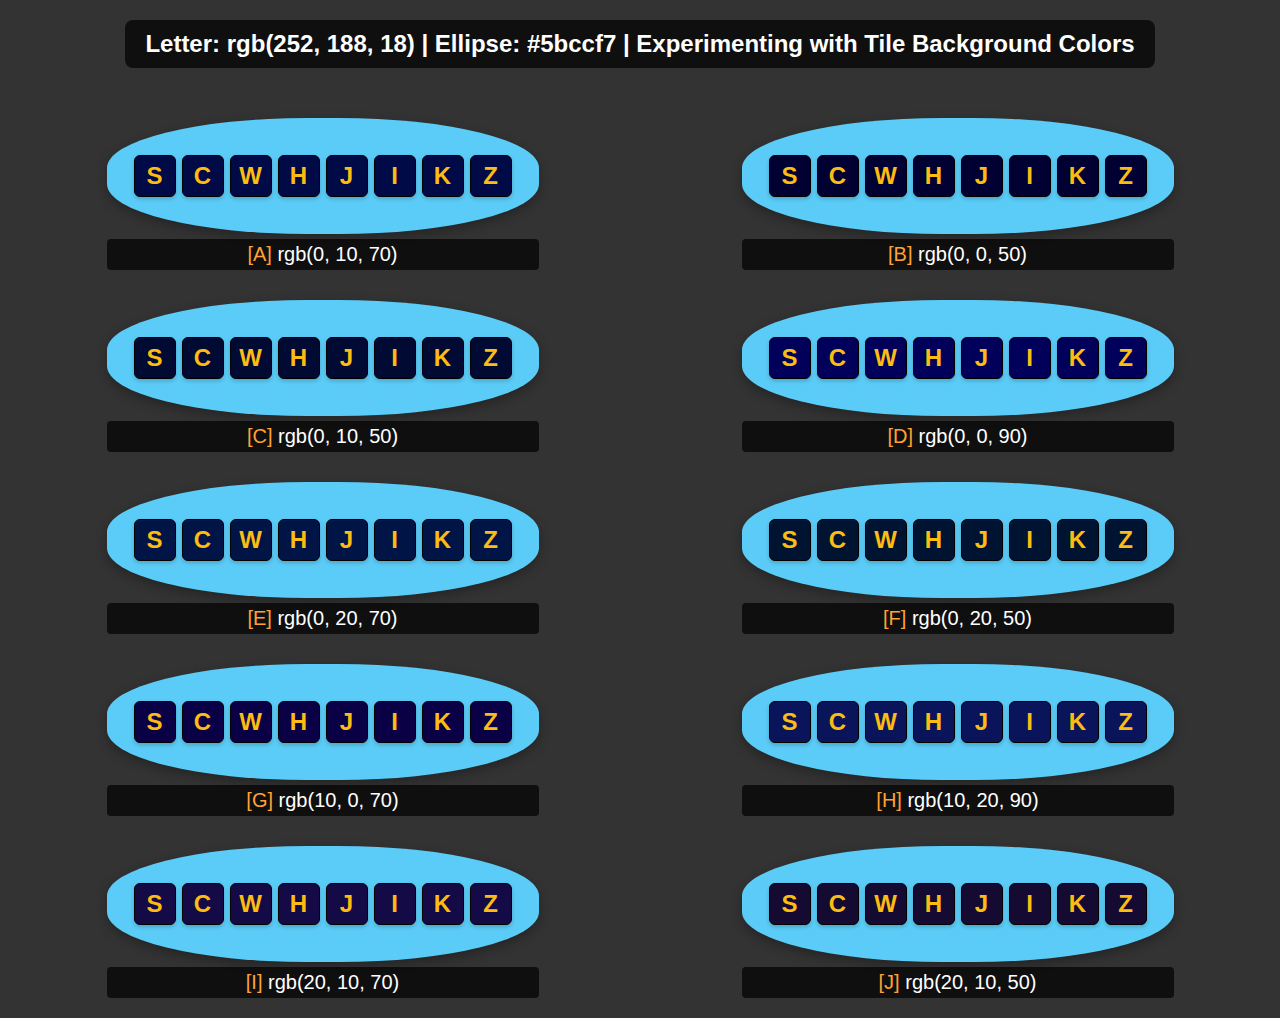
<file: tile_variations_5.html>
<!DOCTYPE html>
<html lang="en">
<head>
    <meta charset="UTF-8">
    <meta name="viewport" content="width=device-width, initial-scale=1.0">
    <title>Tile Background Color Experiments</title>
<style>
    :root {
        --yellow1: rgb(252, 188, 18);
        --ellipse-blue: #5bccf7;
        
        /* Edit this list to change tile background colors - HTML will adapt automatically */
        --clr-00: rgb(0, 10, 70);
        --clr-01: rgb(0, 0, 50);
        --clr-02: rgb(0, 10, 50);
        --clr-03: rgb(0, 0, 90);
        --clr-04: rgb(0, 20, 70);
        --clr-05: rgb(0, 20, 50);
        --clr-06: rgb(10, 0, 70);
        --clr-07: rgb(10, 20, 90);
        --clr-08: rgb(20, 10, 70);
        --clr-09: rgb(20, 10, 50);
    }
    
    body {
        background-color: #333;
        margin: 0;
        padding: 20px;
        font-family: Arial, sans-serif;
        display: grid;
        grid-template-columns: repeat(3, 1fr);
        gap: 30px;
        min-height: 100vh;
        align-items: center;
        justify-items: center;
    }
    
    .title {
        grid-column: 1 / -1;
        font-size: 24px;
        font-weight: bold;
        color: white;
        text-align: center;
        margin-bottom: 20px;
        background-color: rgba(0,0,0,0.7);
        padding: 10px 20px;
        border-radius: 8px;
    }
    
    .ellipse {
        width: 400px;
        height: 100px;
        border-radius: 200px / 50px;
        background-color: var(--ellipse-blue);
        display: flex;
        align-items: center;
        justify-content: center;
        gap: 6px;
        padding: 8px 16px;
        box-shadow: 0 4px 12px rgba(0, 0, 0, 0.3);
    }
    
    .letter-tile {
        width: 40px;
        height: 40px;
        color: var(--yellow1);
        display: flex;
        align-items: center;
        justify-content: center;
        font-size: 24px;
        font-weight: bold;
        font-family: Arial, sans-serif;
        border-radius: 6px;
        border: 1px solid #000;
        box-shadow: 0 2px 4px rgba(0, 0, 0, 0.2);
    }
    
    .color-label {
        font-size: 20px;
        color: white;
        text-align: center;
        margin-top: 5px;
        background-color: rgba(0,0,0,0.7);
        padding: 4px 8px;
        border-radius: 4px;
    }
    
    /* Dynamic tile backgrounds using CSS nth-child selectors */
    .tile-item:nth-child(2) .letter-tile { background-color: var(--clr-00); }
    .tile-item:nth-child(3) .letter-tile { background-color: var(--clr-01); }
    .tile-item:nth-child(4) .letter-tile { background-color: var(--clr-02); }
    .tile-item:nth-child(5) .letter-tile { background-color: var(--clr-03); }
    .tile-item:nth-child(6) .letter-tile { background-color: var(--clr-04); }
    .tile-item:nth-child(7) .letter-tile { background-color: var(--clr-05); }
    .tile-item:nth-child(8) .letter-tile { background-color: var(--clr-06); }
    .tile-item:nth-child(9) .letter-tile { background-color: var(--clr-07); }
    .tile-item:nth-child(10) .letter-tile { background-color: var(--clr-08); }
    .tile-item:nth-child(11) .letter-tile { background-color: var(--clr-09); }
    .tile-item:nth-child(12) .letter-tile { background-color: var(--clr-10); }
    .tile-item:nth-child(13) .letter-tile { background-color: var(--clr-11); }
    .tile-item:nth-child(14) .letter-tile { background-color: var(--clr-12); }
    .tile-item:nth-child(15) .letter-tile { background-color: var(--clr-13); }
    .tile-item:nth-child(16) .letter-tile { background-color: var(--clr-14); }
    .tile-item:nth-child(17) .letter-tile { background-color: var(--clr-15); }
    .tile-item:nth-child(18) .letter-tile { background-color: var(--clr-16); }
    .tile-item:nth-child(19) .letter-tile { background-color: var(--clr-17); }
    .tile-item:nth-child(20) .letter-tile { background-color: var(--clr-18); }
    .tile-item:nth-child(21) .letter-tile { background-color: var(--clr-19); }
    .tile-item:nth-child(22) .letter-tile { background-color: var(--clr-20); }
    .tile-item:nth-child(23) .letter-tile { background-color: var(--clr-21); }
    .tile-item:nth-child(24) .letter-tile { background-color: var(--clr-22); }
    .tile-item:nth-child(25) .letter-tile { background-color: var(--clr-23); }
    .tile-item:nth-child(26) .letter-tile { background-color: var(--clr-24); }
    .tile-item:nth-child(27) .letter-tile { background-color: var(--clr-25); }
    .tile-item:nth-child(28) .letter-tile { background-color: var(--clr-26); }
    .tile-item:nth-child(29) .letter-tile { background-color: var(--clr-27); }
    .tile-item:nth-child(30) .letter-tile { background-color: var(--clr-28); }
    .tile-item:nth-child(29) .letter-tile { background-color: var(--clr-27); }
    .tile-item:nth-child(30) .letter-tile { background-color: var(--clr-28); }
    .tile-item:nth-child(31) .letter-tile { background-color: var(--clr-29); }
    
    @media (max-width: 1400px) {
        body {
            grid-template-columns: repeat(2, 1fr);
        }
    }
    
    @media (max-width: 900px) {
        body {
            grid-template-columns: 1fr;
        }
        
        .ellipse {
            width: 90vw;
            height: 12vw;
            border-radius: 45vw / 6vw;
        }
        
        .letter-tile {
            width: 8vw;
            height: 8vw;
            font-size: 4vw;
        }
        
        .color-label {
            font-size: 3vw;
        }
    }
</style>
</head>
<body>
    <div class="title">Letter: rgb(252, 188, 18) | Ellipse: #5bccf7 | Experimenting with Tile Background Colors</div>
    
    <script>
        // Get all CSS custom properties starting with --clr-
        const styles = getComputedStyle(document.documentElement);
        const tileColors = [];
        
        // Extract tile color variables from CSS
        for (let i = 0; i < 30; i++) {
            const colorVar = `--clr-${i.toString().padStart(2, '0')}`;
            const colorValue = styles.getPropertyValue(colorVar).trim();
            if (colorValue) {
                tileColors.push({ var: colorVar, value: colorValue });
            }
        }
        
        // Generate HTML for each tile color
        const body = document.body;
        tileColors.forEach((color, index) => {
            const div = document.createElement('div');
            div.className = 'tile-item';
            div.innerHTML = `
                <div class="ellipse">
                    <div class="letter-tile" style="background-color: ${color.value}">S</div>
                    <div class="letter-tile" style="background-color: ${color.value}">C</div>
                    <div class="letter-tile" style="background-color: ${color.value}">W</div>
                    <div class="letter-tile" style="background-color: ${color.value}">H</div>
                    <div class="letter-tile" style="background-color: ${color.value}">J</div>
                    <div class="letter-tile" style="background-color: ${color.value}">I</div>
                    <div class="letter-tile" style="background-color: ${color.value}">K</div>
                    <div class="letter-tile" style="background-color: ${color.value}">Z</div>
                </div>
                <div class="color-label"><span style="color:#ffa233;">[${String.fromCharCode(index + 65)}]</span>   ${color.value}</div>
            `;
            body.appendChild(div);
        });
    </script>
</body>
</html>
</file>
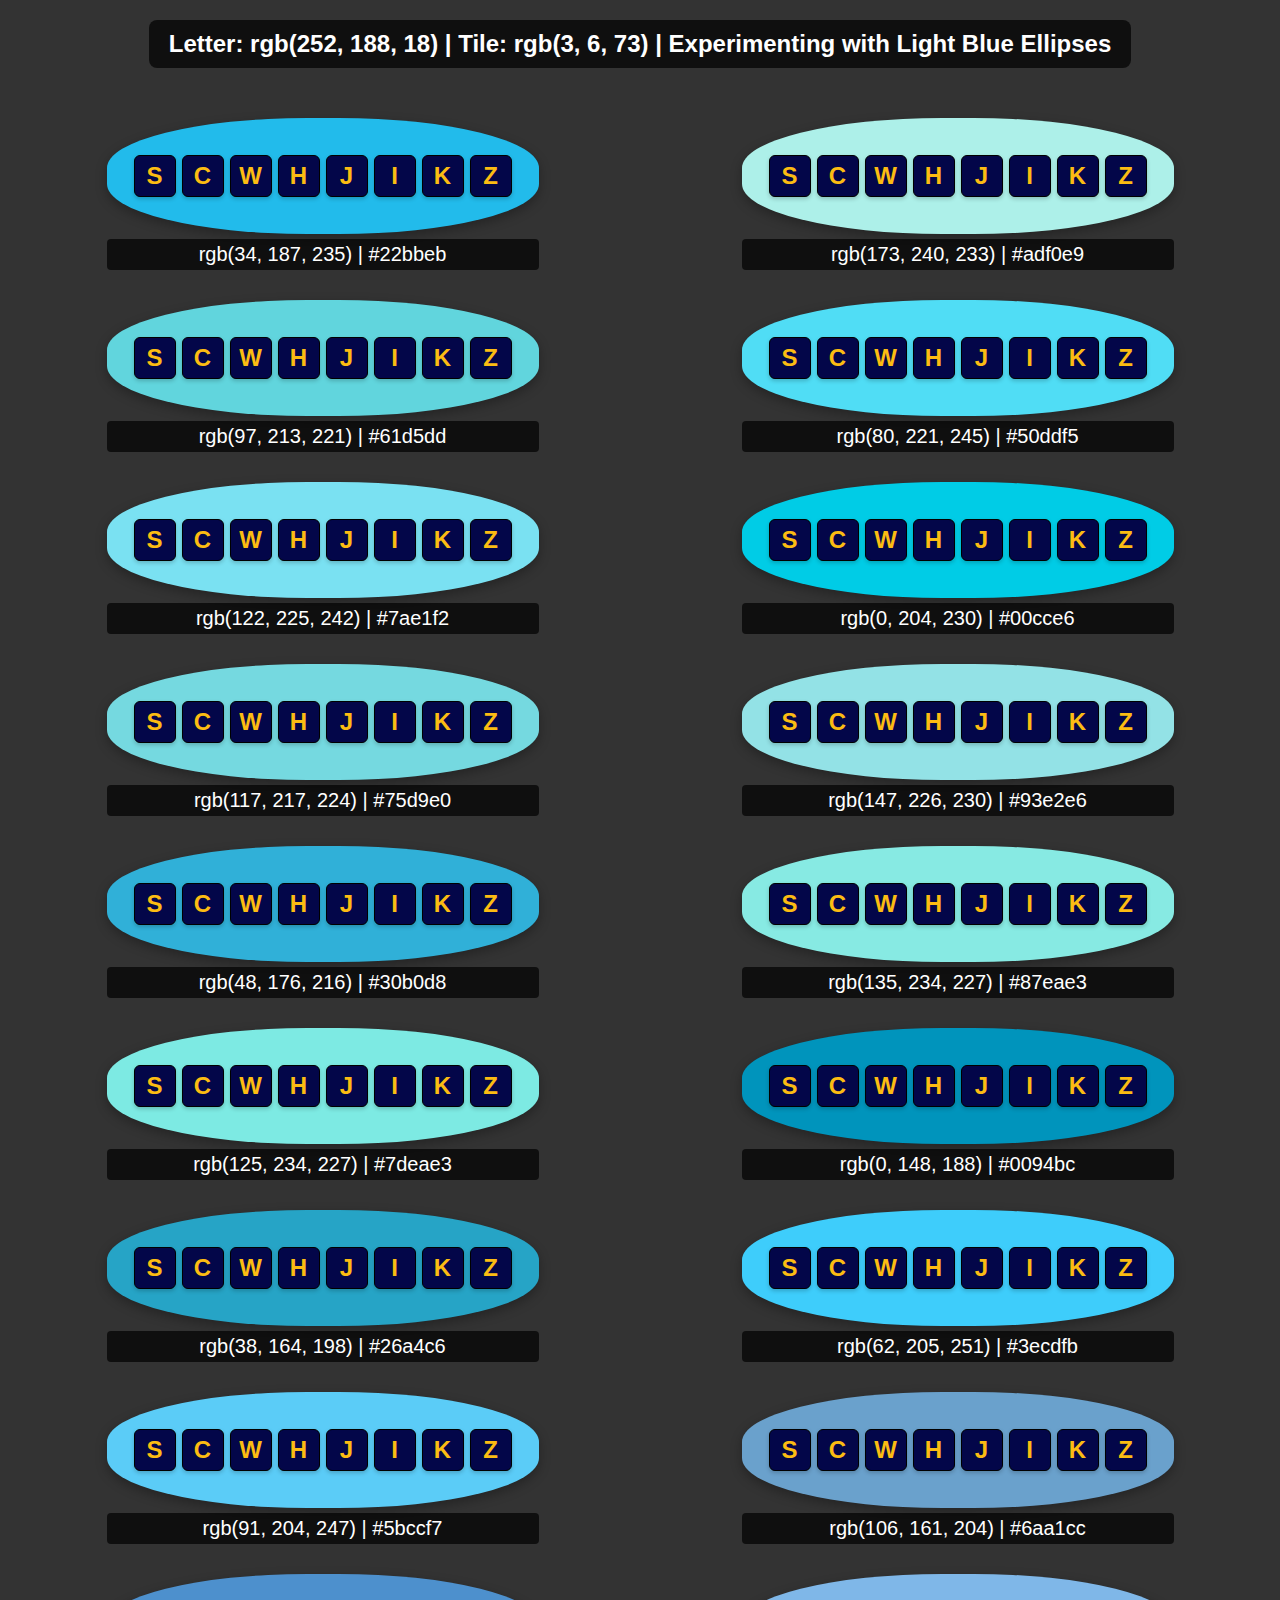
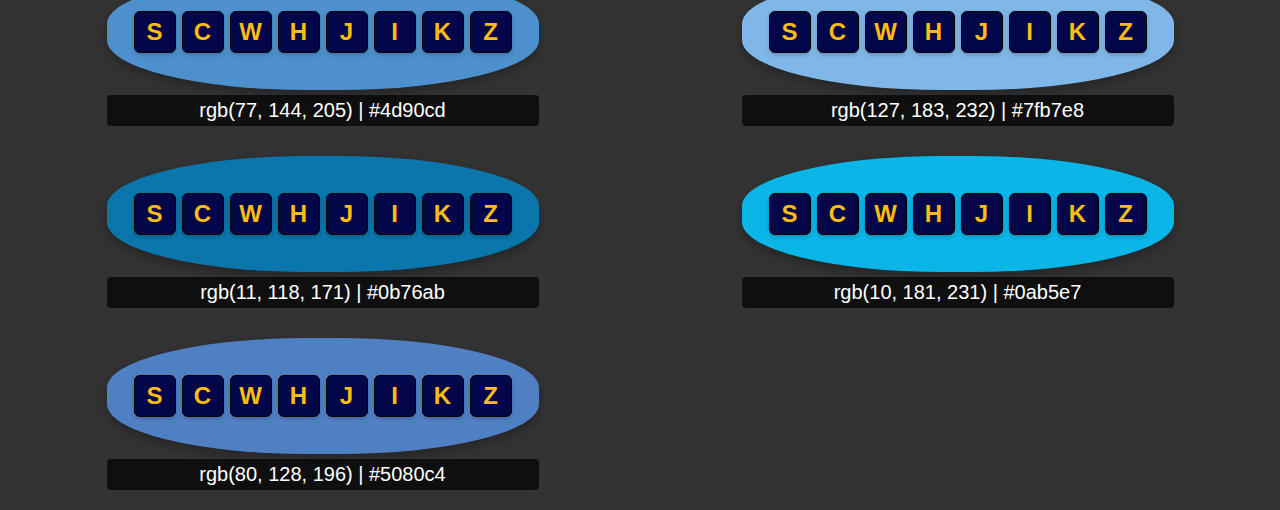
<file: tile_variations_light_blues.html>
<!DOCTYPE html>
<html lang="en">
<head>
    <meta charset="UTF-8">
    <meta name="viewport" content="width=device-width, initial-scale=1.0">
    <title>Light Blue Ellipse Background Experiments</title>
<style>
    * {
        --yellow1: rgb(252, 188, 18);
        --tile-blue: rgb(3, 6, 73);
        
        /* Light blue variations from provided list */
        --blue-1: rgb(34, 187, 235);
        --blue-2: rgb(173, 240, 233);
        --blue-3: rgb(97, 213, 221);
        --blue-4: rgb(80, 221, 245);
        --blue-5: rgb(122, 225, 242);
        --blue-6: rgb(0, 204, 230);
        --blue-7: rgb(117, 217, 224);
        --blue-8: rgb(147, 226, 230);
        --blue-9: rgb(48, 176, 216);
        --blue-10: rgb(135, 234, 227);
        --blue-11: rgb(125, 234, 227);
        --blue-12: rgb(0, 148, 188);
        --blue-13: rgb(38, 164, 198);
        --blue-14: rgb(62, 205, 251);
        --blue-15: rgb(91, 204, 247);
        --blue-16: rgb(106, 161, 204);
        --blue-17: rgb(77, 144, 205);
        --blue-18: rgb(127, 183, 232);
        --blue-19: rgb(11, 118, 171);
        --blue-20: rgb(10, 181, 231);
        --blue-21: rgb(80, 128, 196);
    }
    
    body {
        background-color: #333;
        margin: 0;
        padding: 20px;
        font-family: Arial, sans-serif;
        display: grid;
        grid-template-columns: repeat(3, 1fr);
        gap: 30px;
        min-height: 100vh;
        align-items: center;
        justify-items: center;
    }
    
    .title {
        grid-column: 1 / -1;
        font-size: 24px;
        font-weight: bold;
        color: white;
        text-align: center;
        margin-bottom: 20px;
        background-color: rgba(0,0,0,0.7);
        padding: 10px 20px;
        border-radius: 8px;
    }
    
    .ellipse {
        width: 400px;
        height: 100px;
        border-radius: 200px / 50px;
        display: flex;
        align-items: center;
        justify-content: center;
        gap: 6px;
        padding: 8px 16px;
        box-shadow: 0 4px 12px rgba(0, 0, 0, 0.3);
    }
    
    .letter-tile {
        width: 40px;
        height: 40px;
        background-color: var(--tile-blue);
        color: var(--yellow1);
        display: flex;
        align-items: center;
        justify-content: center;
        font-size: 24px;
        font-weight: bold;
        font-family: Arial, sans-serif;
        border-radius: 6px;
        border: 1px solid #000;
        box-shadow: 0 2px 4px rgba(0, 0, 0, 0.2);
    }
    
    /* Ellipse background classes */
    .ellipse-1 { background-color: var(--blue-1); }
    .ellipse-2 { background-color: var(--blue-2); }
    .ellipse-3 { background-color: var(--blue-3); }
    .ellipse-4 { background-color: var(--blue-4); }
    .ellipse-5 { background-color: var(--blue-5); }
    .ellipse-6 { background-color: var(--blue-6); }
    .ellipse-7 { background-color: var(--blue-7); }
    .ellipse-8 { background-color: var(--blue-8); }
    .ellipse-9 { background-color: var(--blue-9); }
    .ellipse-10 { background-color: var(--blue-10); }
    .ellipse-11 { background-color: var(--blue-11); }
    .ellipse-12 { background-color: var(--blue-12); }
    .ellipse-13 { background-color: var(--blue-13); }
    .ellipse-14 { background-color: var(--blue-14); }
    .ellipse-15 { background-color: var(--blue-15); }
    .ellipse-16 { background-color: var(--blue-16); }
    .ellipse-17 { background-color: var(--blue-17); }
    .ellipse-18 { background-color: var(--blue-18); }
    .ellipse-19 { background-color: var(--blue-19); }
    .ellipse-20 { background-color: var(--blue-20); }
    .ellipse-21 { background-color: var(--blue-21); }
    
    .color-label {
        font-size: 20px;
        color: white;
        text-align: center;
        margin-top: 5px;
        background-color: rgba(0,0,0,0.7);
        padding: 4px 8px;
        border-radius: 4px;
    }
    
    @media (max-width: 1400px) {
        body {
            grid-template-columns: repeat(2, 1fr);
        }
    }
    
    @media (max-width: 900px) {
        body {
            grid-template-columns: 1fr;
        }
        
        .ellipse {
            width: 90vw;
            height: 12vw;
            border-radius: 45vw / 6vw;
        }
        
        .letter-tile {
            width: 8vw;
            height: 8vw;
            font-size: 4vw;
        }
        
        .color-label {
            font-size: 3vw;
        }
    }
</style>
</head>
<body>
    <div class="title">Letter: rgb(252, 188, 18) | Tile: rgb(3, 6, 73) | Experimenting with Light Blue Ellipses</div>
    
    <!-- Blue 1 -->
    <div>
        <div class="ellipse ellipse-1">
            <div class="letter-tile">S</div>
            <div class="letter-tile">C</div>
            <div class="letter-tile">W</div>
            <div class="letter-tile">H</div>
            <div class="letter-tile">J</div>
            <div class="letter-tile">I</div>
            <div class="letter-tile">K</div>
            <div class="letter-tile">Z</div>
        </div>
        <div class="color-label">rgb(34, 187, 235) | #22bbeb</div>
    </div>
    
    <!-- Blue 2 -->
    <div>
        <div class="ellipse ellipse-2">
            <div class="letter-tile">S</div>
            <div class="letter-tile">C</div>
            <div class="letter-tile">W</div>
            <div class="letter-tile">H</div>
            <div class="letter-tile">J</div>
            <div class="letter-tile">I</div>
            <div class="letter-tile">K</div>
            <div class="letter-tile">Z</div>
        </div>
        <div class="color-label">rgb(173, 240, 233) | #adf0e9</div>
    </div>
    
    <!-- Blue 3 -->
    <div>
        <div class="ellipse ellipse-3">
            <div class="letter-tile">S</div>
            <div class="letter-tile">C</div>
            <div class="letter-tile">W</div>
            <div class="letter-tile">H</div>
            <div class="letter-tile">J</div>
            <div class="letter-tile">I</div>
            <div class="letter-tile">K</div>
            <div class="letter-tile">Z</div>
        </div>
        <div class="color-label">rgb(97, 213, 221) | #61d5dd</div>
    </div>
    
    <!-- Blue 4 -->
    <div>
        <div class="ellipse ellipse-4">
            <div class="letter-tile">S</div>
            <div class="letter-tile">C</div>
            <div class="letter-tile">W</div>
            <div class="letter-tile">H</div>
            <div class="letter-tile">J</div>
            <div class="letter-tile">I</div>
            <div class="letter-tile">K</div>
            <div class="letter-tile">Z</div>
        </div>
        <div class="color-label">rgb(80, 221, 245) | #50ddf5</div>
    </div>
    
    <!-- Blue 5 -->
    <div>
        <div class="ellipse ellipse-5">
            <div class="letter-tile">S</div>
            <div class="letter-tile">C</div>
            <div class="letter-tile">W</div>
            <div class="letter-tile">H</div>
            <div class="letter-tile">J</div>
            <div class="letter-tile">I</div>
            <div class="letter-tile">K</div>
            <div class="letter-tile">Z</div>
        </div>
        <div class="color-label">rgb(122, 225, 242) | #7ae1f2</div>
    </div>
    
    <!-- Blue 6 -->
    <div>
        <div class="ellipse ellipse-6">
            <div class="letter-tile">S</div>
            <div class="letter-tile">C</div>
            <div class="letter-tile">W</div>
            <div class="letter-tile">H</div>
            <div class="letter-tile">J</div>
            <div class="letter-tile">I</div>
            <div class="letter-tile">K</div>
            <div class="letter-tile">Z</div>
        </div>
        <div class="color-label">rgb(0, 204, 230) | #00cce6</div>
    </div>
    
    <!-- Blue 7 -->
    <div>
        <div class="ellipse ellipse-7">
            <div class="letter-tile">S</div>
            <div class="letter-tile">C</div>
            <div class="letter-tile">W</div>
            <div class="letter-tile">H</div>
            <div class="letter-tile">J</div>
            <div class="letter-tile">I</div>
            <div class="letter-tile">K</div>
            <div class="letter-tile">Z</div>
        </div>
        <div class="color-label">rgb(117, 217, 224) | #75d9e0</div>
    </div>
    
    <!-- Blue 8 -->
    <div>
        <div class="ellipse ellipse-8">
            <div class="letter-tile">S</div>
            <div class="letter-tile">C</div>
            <div class="letter-tile">W</div>
            <div class="letter-tile">H</div>
            <div class="letter-tile">J</div>
            <div class="letter-tile">I</div>
            <div class="letter-tile">K</div>
            <div class="letter-tile">Z</div>
        </div>
        <div class="color-label">rgb(147, 226, 230) | #93e2e6</div>
    </div>
    
    <!-- Blue 9 -->
    <div>
        <div class="ellipse ellipse-9">
            <div class="letter-tile">S</div>
            <div class="letter-tile">C</div>
            <div class="letter-tile">W</div>
            <div class="letter-tile">H</div>
            <div class="letter-tile">J</div>
            <div class="letter-tile">I</div>
            <div class="letter-tile">K</div>
            <div class="letter-tile">Z</div>
        </div>
        <div class="color-label">rgb(48, 176, 216) | #30b0d8</div>
    </div>
    
    <!-- Blue 10 -->
    <div>
        <div class="ellipse ellipse-10">
            <div class="letter-tile">S</div>
            <div class="letter-tile">C</div>
            <div class="letter-tile">W</div>
            <div class="letter-tile">H</div>
            <div class="letter-tile">J</div>
            <div class="letter-tile">I</div>
            <div class="letter-tile">K</div>
            <div class="letter-tile">Z</div>
        </div>
        <div class="color-label">rgb(135, 234, 227) | #87eae3</div>
    </div>
    
    <!-- Blue 11 -->
    <div>
        <div class="ellipse ellipse-11">
            <div class="letter-tile">S</div>
            <div class="letter-tile">C</div>
            <div class="letter-tile">W</div>
            <div class="letter-tile">H</div>
            <div class="letter-tile">J</div>
            <div class="letter-tile">I</div>
            <div class="letter-tile">K</div>
            <div class="letter-tile">Z</div>
        </div>
        <div class="color-label">rgb(125, 234, 227) | #7deae3</div>
    </div>
    
    <!-- Blue 12 -->
    <div>
        <div class="ellipse ellipse-12">
            <div class="letter-tile">S</div>
            <div class="letter-tile">C</div>
            <div class="letter-tile">W</div>
            <div class="letter-tile">H</div>
            <div class="letter-tile">J</div>
            <div class="letter-tile">I</div>
            <div class="letter-tile">K</div>
            <div class="letter-tile">Z</div>
        </div>
        <div class="color-label">rgb(0, 148, 188) | #0094bc</div>
    </div>
    
    <!-- Blue 13 -->
    <div>
        <div class="ellipse ellipse-13">
            <div class="letter-tile">S</div>
            <div class="letter-tile">C</div>
            <div class="letter-tile">W</div>
            <div class="letter-tile">H</div>
            <div class="letter-tile">J</div>
            <div class="letter-tile">I</div>
            <div class="letter-tile">K</div>
            <div class="letter-tile">Z</div>
        </div>
        <div class="color-label">rgb(38, 164, 198) | #26a4c6</div>
    </div>
    
    <!-- Blue 14 -->
    <div>
        <div class="ellipse ellipse-14">
            <div class="letter-tile">S</div>
            <div class="letter-tile">C</div>
            <div class="letter-tile">W</div>
            <div class="letter-tile">H</div>
            <div class="letter-tile">J</div>
            <div class="letter-tile">I</div>
            <div class="letter-tile">K</div>
            <div class="letter-tile">Z</div>
        </div>
        <div class="color-label">rgb(62, 205, 251) | #3ecdfb</div>
    </div>
    
    <!-- Blue 15 -->
    <div>
        <div class="ellipse ellipse-15">
            <div class="letter-tile">S</div>
            <div class="letter-tile">C</div>
            <div class="letter-tile">W</div>
            <div class="letter-tile">H</div>
            <div class="letter-tile">J</div>
            <div class="letter-tile">I</div>
            <div class="letter-tile">K</div>
            <div class="letter-tile">Z</div>
        </div>
        <div class="color-label">rgb(91, 204, 247) | #5bccf7</div>
    </div>
    
    <!-- Blue 16 -->
    <div>
        <div class="ellipse ellipse-16">
            <div class="letter-tile">S</div>
            <div class="letter-tile">C</div>
            <div class="letter-tile">W</div>
            <div class="letter-tile">H</div>
            <div class="letter-tile">J</div>
            <div class="letter-tile">I</div>
            <div class="letter-tile">K</div>
            <div class="letter-tile">Z</div>
        </div>
        <div class="color-label">rgb(106, 161, 204) | #6aa1cc</div>
    </div>
    
    <!-- Blue 17 -->
    <div>
        <div class="ellipse ellipse-17">
            <div class="letter-tile">S</div>
            <div class="letter-tile">C</div>
            <div class="letter-tile">W</div>
            <div class="letter-tile">H</div>
            <div class="letter-tile">J</div>
            <div class="letter-tile">I</div>
            <div class="letter-tile">K</div>
            <div class="letter-tile">Z</div>
        </div>
        <div class="color-label">rgb(77, 144, 205) | #4d90cd</div>
    </div>
    
    <!-- Blue 18 -->
    <div>
        <div class="ellipse ellipse-18">
            <div class="letter-tile">S</div>
            <div class="letter-tile">C</div>
            <div class="letter-tile">W</div>
            <div class="letter-tile">H</div>
            <div class="letter-tile">J</div>
            <div class="letter-tile">I</div>
            <div class="letter-tile">K</div>
            <div class="letter-tile">Z</div>
        </div>
        <div class="color-label">rgb(127, 183, 232) | #7fb7e8</div>
    </div>
    
    <!-- Blue 19 -->
    <div>
        <div class="ellipse ellipse-19">
            <div class="letter-tile">S</div>
            <div class="letter-tile">C</div>
            <div class="letter-tile">W</div>
            <div class="letter-tile">H</div>
            <div class="letter-tile">J</div>
            <div class="letter-tile">I</div>
            <div class="letter-tile">K</div>
            <div class="letter-tile">Z</div>
        </div>
        <div class="color-label">rgb(11, 118, 171) | #0b76ab</div>
    </div>
    
    <!-- Blue 20 -->
    <div>
        <div class="ellipse ellipse-20">
            <div class="letter-tile">S</div>
            <div class="letter-tile">C</div>
            <div class="letter-tile">W</div>
            <div class="letter-tile">H</div>
            <div class="letter-tile">J</div>
            <div class="letter-tile">I</div>
            <div class="letter-tile">K</div>
            <div class="letter-tile">Z</div>
        </div>
        <div class="color-label">rgb(10, 181, 231) | #0ab5e7</div>
    </div>
    
    <!-- Blue 21 -->
    <div>
        <div class="ellipse ellipse-21">
            <div class="letter-tile">S</div>
            <div class="letter-tile">C</div>
            <div class="letter-tile">W</div>
            <div class="letter-tile">H</div>
            <div class="letter-tile">J</div>
            <div class="letter-tile">I</div>
            <div class="letter-tile">K</div>
            <div class="letter-tile">Z</div>
        </div>
        <div class="color-label">rgb(80, 128, 196) | #5080c4</div>
    </div>
</body>
</html>
</file>
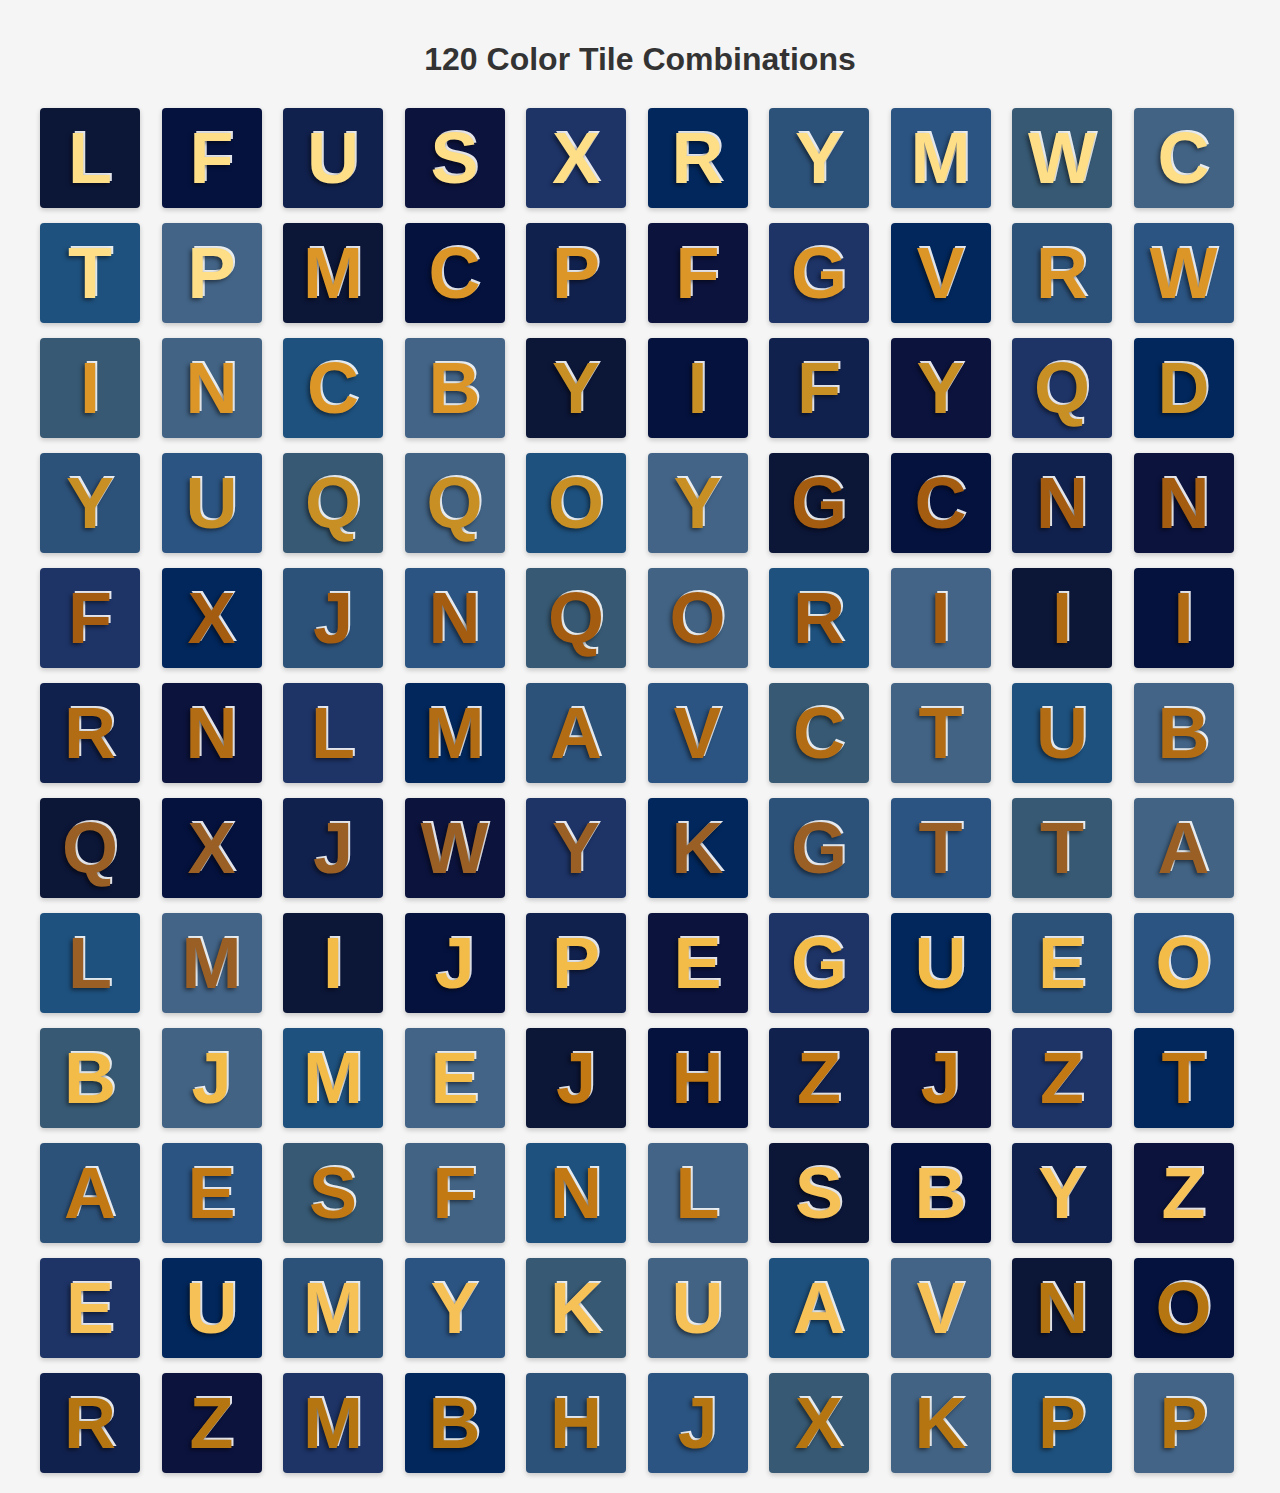
<file: combos/color-tiles-webpage.html>
<!DOCTYPE html>
<html lang="en">
<head>
    <meta charset="UTF-8">
    <meta name="viewport" content="width=device-width, initial-scale=1.0">
    <title>Color Tiles with Random Letters</title>
    <link href="https://fonts.cdnfonts.com/css/lovelo" rel="stylesheet">
    <style>
        body {
            font-family: Arial, sans-serif;
            max-width: 1200px;
            margin: 0 auto;
            padding: 20px;
            background-color: #f5f5f5;
        }

        h1 {
            text-align: center;
            color: #333;
            margin-bottom: 30px;
        }

        .tiles-container {
            display: grid;
            grid-template-columns: repeat(auto-fill, minmax(100px, 1fr));
            gap: 15px;
            margin-top: 20px;
        }

        .tile {
            width: 100px;
            height: 100px;
            display: flex;
            justify-content: center;
            align-items: center;
            /* font-family: "LoveLo Black", sans-serif; */
            font-family: "LoveLo Black", sans-serif;
            font-size: 72px;
            font-weight: bold;
            border-radius: 4px;
            box-shadow: 0 2px 5px rgba(0,0,0,0.2);
            text-shadow: -2px 2px 4px rgba(0, 0, 0, 0.5),
                2px -2px 0 rgba(255, 255, 255, 0.9);
        }

        .info-bar {
            display: flex;
            justify-content: space-between;
            align-items: center;
            margin-bottom: 20px;
            padding: 10px;
            background-color: #fff;
            border-radius: 4px;
            box-shadow: 0 1px 3px rgba(0,0,0,0.1);
        }

        .info-section {
            display: flex;
            align-items: center;
        }

        .color-sample {
            width: 20px;
            height: 20px;
            border-radius: 50%;
            margin-right: 8px;
            border: 1px solid rgba(0,0,0,0.1);
        }

        .info-text {
            font-size: 14px;
            color: #666;
        }
    </style>
</head>
<body>
    <h1>120 Color Tile Combinations</h1>
    
    <div class="tiles-container" id="tiles-container"></div>

    <script>
        const golds = [
            {
                "id": "color-1745845696874",
                "hex": "#fedf87",
                "rgb": "rgb(254, 223, 135)",
                "r": 254,
                "g": 223,
                "b": 135
            },
            {
                "id": "color-1745845699270",
                "hex": "#dc9627",
                "rgb": "rgb(220, 150, 39)",
                "r": 220,
                "g": 150,
                "b": 39
            },
            {
                "id": "color-1745845701982",
                "hex": "#c88f25",
                "rgb": "rgb(200, 143, 37)",
                "r": 200,
                "g": 143,
                "b": 37
            },
            {
                "id": "color-1745845703386",
                "hex": "#a45c10",
                "rgb": "rgb(164, 92, 16)",
                "r": 164,
                "g": 92,
                "b": 16
            },
            {
                "id": "color-1745845705430",
                "hex": "#b26c14",
                "rgb": "rgb(178, 108, 20)",
                "r": 178,
                "g": 108,
                "b": 20
            },
            {
                "id": "color-1745845706464",
                "hex": "#9a5f24",
                "rgb": "rgb(154, 95, 36)",
                "r": 154,
                "g": 95,
                "b": 36
            },
            {
                "id": "color-1745845709307",
                "hex": "#f3bc48",
                "rgb": "rgb(243, 188, 72)",
                "r": 243,
                "g": 188,
                "b": 72
            },
            {
                "id": "color-1745845710314",
                "hex": "#c27813",
                "rgb": "rgb(194, 120, 19)",
                "r": 194,
                "g": 120,
                "b": 19
            },
            {
                "id": "color-1745845717134",
                "hex": "#f6c157",
                "rgb": "rgb(246, 193, 87)",
                "r": 246,
                "g": 193,
                "b": 87
            },
            {
                "id": "color-1745845718855",
                "hex": "#b57612",
                "rgb": "rgb(181, 118, 18)",
                "r": 181,
                "g": 118,
                "b": 18
            }
        ];

        const blues = [
            {
                "id": "color-1745845782953",
                "hex": "#0c1637",
                "rgb": "rgb(12, 22, 55)",
                "r": 12,
                "g": 22,
                "b": 55
            },
            {
                "id": "color-1745845784200",
                "hex": "#05123e",
                "rgb": "rgb(5, 18, 62)",
                "r": 5,
                "g": 18,
                "b": 62
            },
            {
                "id": "color-1745845785661",
                "hex": "#11214d",
                "rgb": "rgb(17, 33, 77)",
                "r": 17,
                "g": 33,
                "b": 77
            },
            {
                "id": "color-1745845786577",
                "hex": "#0c133d",
                "rgb": "rgb(12, 19, 61)",
                "r": 12,
                "g": 19,
                "b": 61
            },
            {
                "id": "color-1745845787873",
                "hex": "#1e3467",
                "rgb": "rgb(30, 52, 103)",
                "r": 30,
                "g": 52,
                "b": 103
            },
            {
                "id": "color-1745845788943",
                "hex": "#02275c",
                "rgb": "rgb(2, 39, 92)",
                "r": 2,
                "g": 39,
                "b": 92
            },
            {
                "id": "color-1745845791309",
                "hex": "#2d527a",
                "rgb": "rgb(45, 82, 122)",
                "r": 45,
                "g": 82,
                "b": 122
            },
            {
                "id": "color-1745845792431",
                "hex": "#2b5482",
                "rgb": "rgb(43, 84, 130)",
                "r": 43,
                "g": 84,
                "b": 130
            },
            {
                "id": "color-1745845794193",
                "hex": "#375973",
                "rgb": "rgb(55, 89, 115)",
                "r": 55,
                "g": 89,
                "b": 115
            },
            {
                "id": "color-1745845795856",
                "hex": "#426384",
                "rgb": "rgb(66, 99, 132)",
                "r": 66,
                "g": 99,
                "b": 132
            },
            {
                "id": "color-1745845797610",
                "hex": "#1e517e",
                "rgb": "rgb(30, 81, 126)",
                "r": 30,
                "g": 81,
                "b": 126
            },
            {
                "id": "color-1745845798360",
                "hex": "#436487",
                "rgb": "rgb(67, 100, 135)",
                "r": 67,
                "g": 100,
                "b": 135
            }
        ];

        // Function to get a random uppercase letter
        function getRandomLetter() {
            const alphabet = "ABCDEFGHIJKLMNOPQRSTUVWXYZ";
            return alphabet[Math.floor(Math.random() * alphabet.length)];
        }

        // Function to create all possible pairs of gold and blue colors
        function createColorPairs(golds, blues) {
            const pairs = [];
            
            for (const gold of golds) {
                for (const blue of blues) {
                    pairs.push({
                        background: blue.hex,
                        text: gold.hex,
                        letter: getRandomLetter()
                    });
                }
            }
            
            return pairs;
        }

        // Function to create tiles
        function createTiles(pairs) {
            const container = document.getElementById('tiles-container');
            
            pairs.forEach((pair, index) => {
                const tile = document.createElement('div');
                tile.className = 'tile';
                tile.style.backgroundColor = pair.background;
                tile.style.color = pair.text;
                tile.textContent = pair.letter;
                
                container.appendChild(tile);
            });
        }

        // Create the tiles when the page loads
        window.onload = function() {
            const colorPairs = createColorPairs(golds, blues);
            createTiles(colorPairs);
        };
    </script>
</body>
</html>
</file>
<file: styles/main.css>
* {
    margin: 0;
    padding: 0;
    box-sizing: border-box;
}

body {
    font-family: Arial, sans-serif;
    line-height: 1.6;
    padding: 20px;
    background-color: #f5f5f5;
}

.container {
    max-width: 1200px;
    margin: 0 auto;
}

h1 {
    text-align: center;
    margin-bottom: 30px;
    color: #333;
}

.upload-label {
    display: block;
    width: 300px;
    padding: 15px 20px;
    background-color: #4CAF50;
    color: white;
    text-align: center;
    border-radius: 5px;
    cursor: pointer;
    margin: 20px auto;
    transition: background-color 0.3s;
}

.upload-label:hover {
    background-color: #45a049;
}

#image-upload {
    display: none;
}

.hidden {
    display: none;
}

#app-container {
    display: flex;
    flex-direction: row;
    gap: 20px;
    margin-top: 20px;
}

.image-container {
    flex: 1;
    position: relative;
    display: flex;
    flex-direction: column;
    align-items: center;
}

#image-canvas {
    max-width: 100%;
    border: 1px solid #ccc;
    cursor: crosshair;
}

#done-button {
    margin-top: 15px;
    padding: 10px 20px;
    background-color: #2196F3;
    color: white;
    border: none;
    border-radius: 5px;
    cursor: pointer;
    font-size: 16px;
    transition: background-color 0.3s;
}

#done-button:hover {
    background-color: #0b7dda;
}

.colors-container {
    flex: 1;
    background-color: white;
    padding: 20px;
    border-radius: 5px;
    box-shadow: 0 0 10px rgba(0, 0, 0, 0.1);
    display: flex;
    flex-direction: column;
}

.colors-header {
    display: flex;
    justify-content: space-between;
    align-items: center;
    margin-bottom: 15px;
}

h2 {
    color: #333;
    margin: 0;
}

.clear-button {
    padding: 5px 10px;
    background-color: #f44336;
    color: white;
    border: none;
    border-radius: 3px;
    cursor: pointer;
    font-size: 14px;
    transition: background-color 0.3s;
}

.clear-button:hover {
    background-color: #d32f2f;
}

.colors-list {
    overflow-y: auto;
    max-height: 400px;
    padding-right: 10px;
}

.color-item {
    display: flex;
    align-items: center;
    margin-bottom: 10px;
    padding: 8px;
    border-radius: 4px;
    border: 1px solid #eee;
}

.color-preview {
    width: 3em;
    height: 3em;
    margin-right: 15px;
    border: 1px solid #ddd;
}

.color-info {
    flex: 1;
}

.delete-button {
    padding: 5px 10px;
    background-color: #f44336;
    color: white;
    border: none;
    border-radius: 3px;
    cursor: pointer;
    font-size: 14px;
    transition: background-color 0.3s;
}

.delete-button:hover {
    background-color: #d32f2f;
}

#success-message {
    text-align: center;
    margin-top: 30px;
}

#success-message p {
    font-size: 18px;
    color: #4CAF50;
    margin-bottom: 15px;
}

#new-image-button {
    padding: 10px 20px;
    background-color: #2196F3;
    color: white;
    border: none;
    border-radius: 5px;
    cursor: pointer;
    font-size: 16px;
    transition: background-color 0.3s;
}

#new-image-button:hover {
    background-color: #0b7dda;
}

.color-counter {
    display: flex;
    align-items: center;
    margin-left: 10px;
}

.clock-container {
    width: 116px;
    height: 116px;
    position: relative;
    margin-left: 10px;
}

.count-display {
    position: absolute;
    top: 50%;
    left: 50%;
    transform: translate(-50%, -50%);
    font-size: 20px;
    font-weight: bold;
}

.color-dot {
    position: absolute;
    width: 16px;
    height: 16px;
    border-radius: 50%;
    border: 1px solid rgba(0, 0, 0, 0.1);
}
</file>
